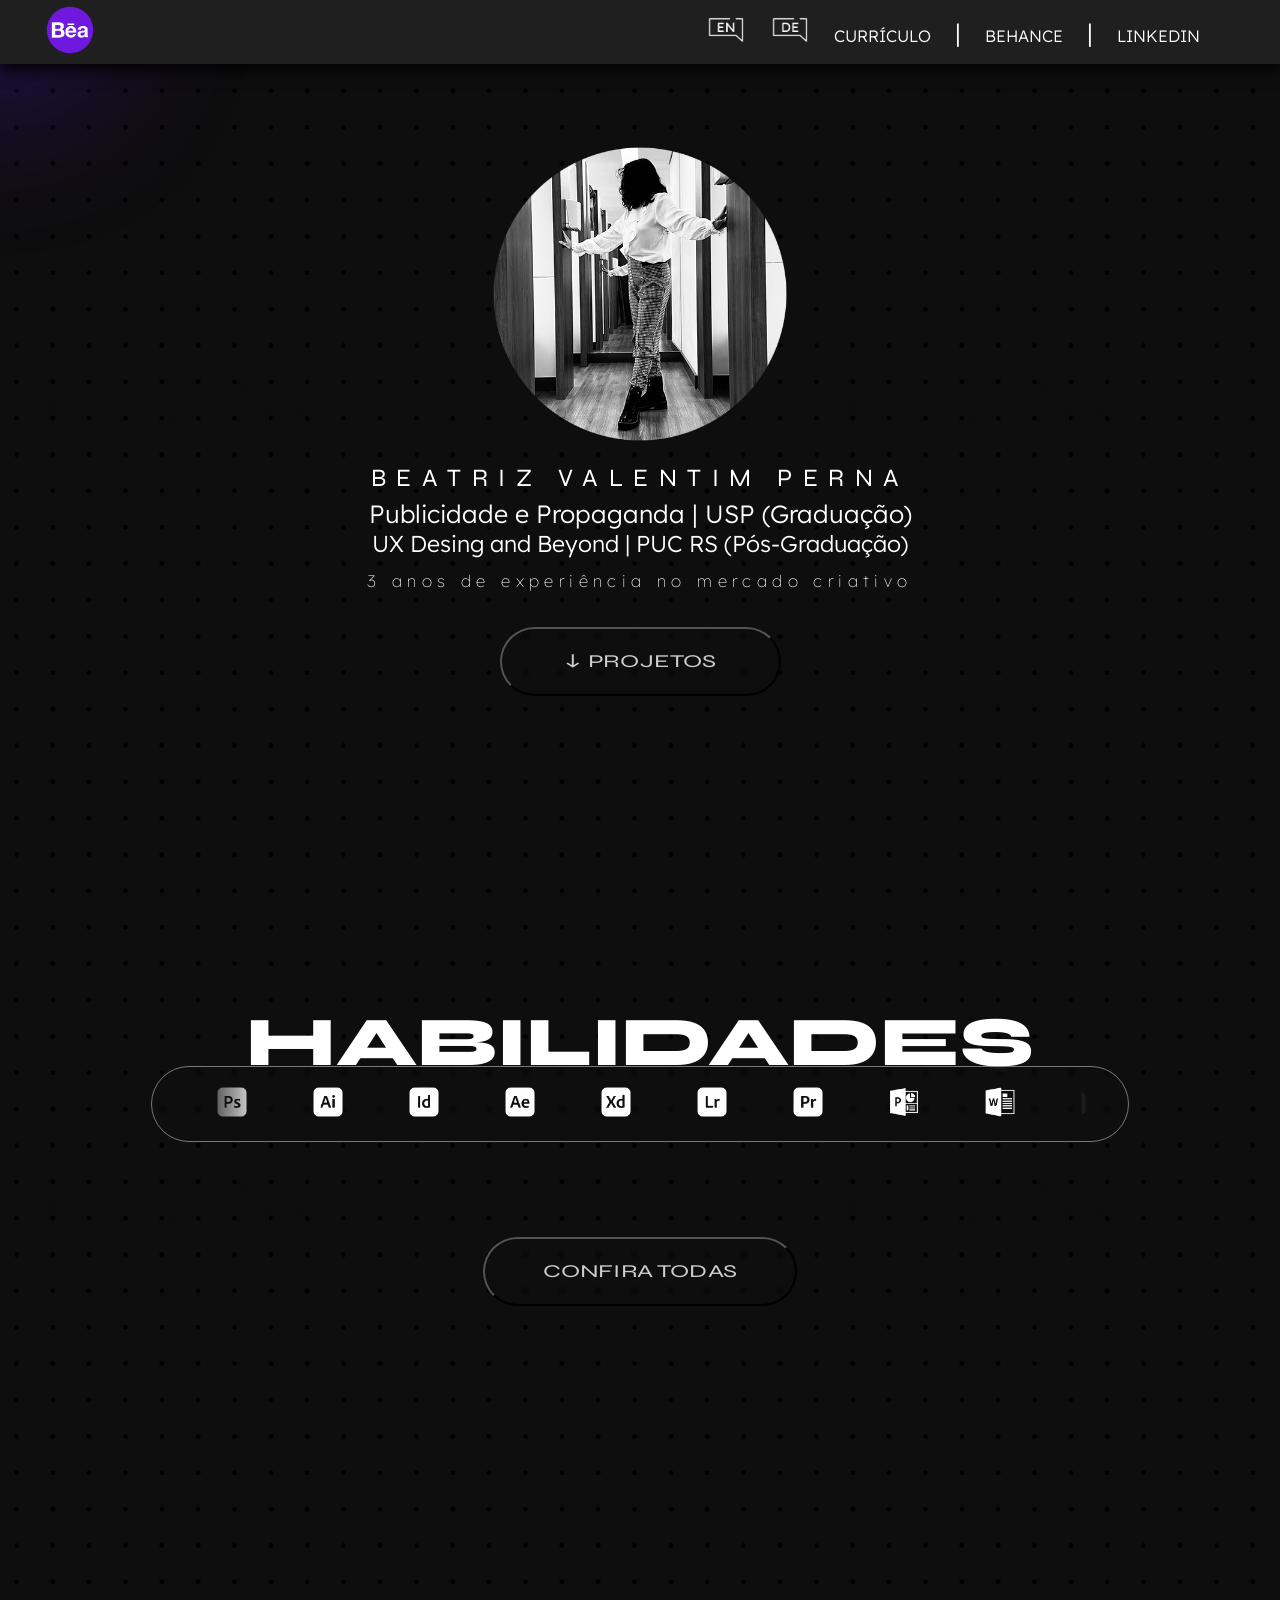
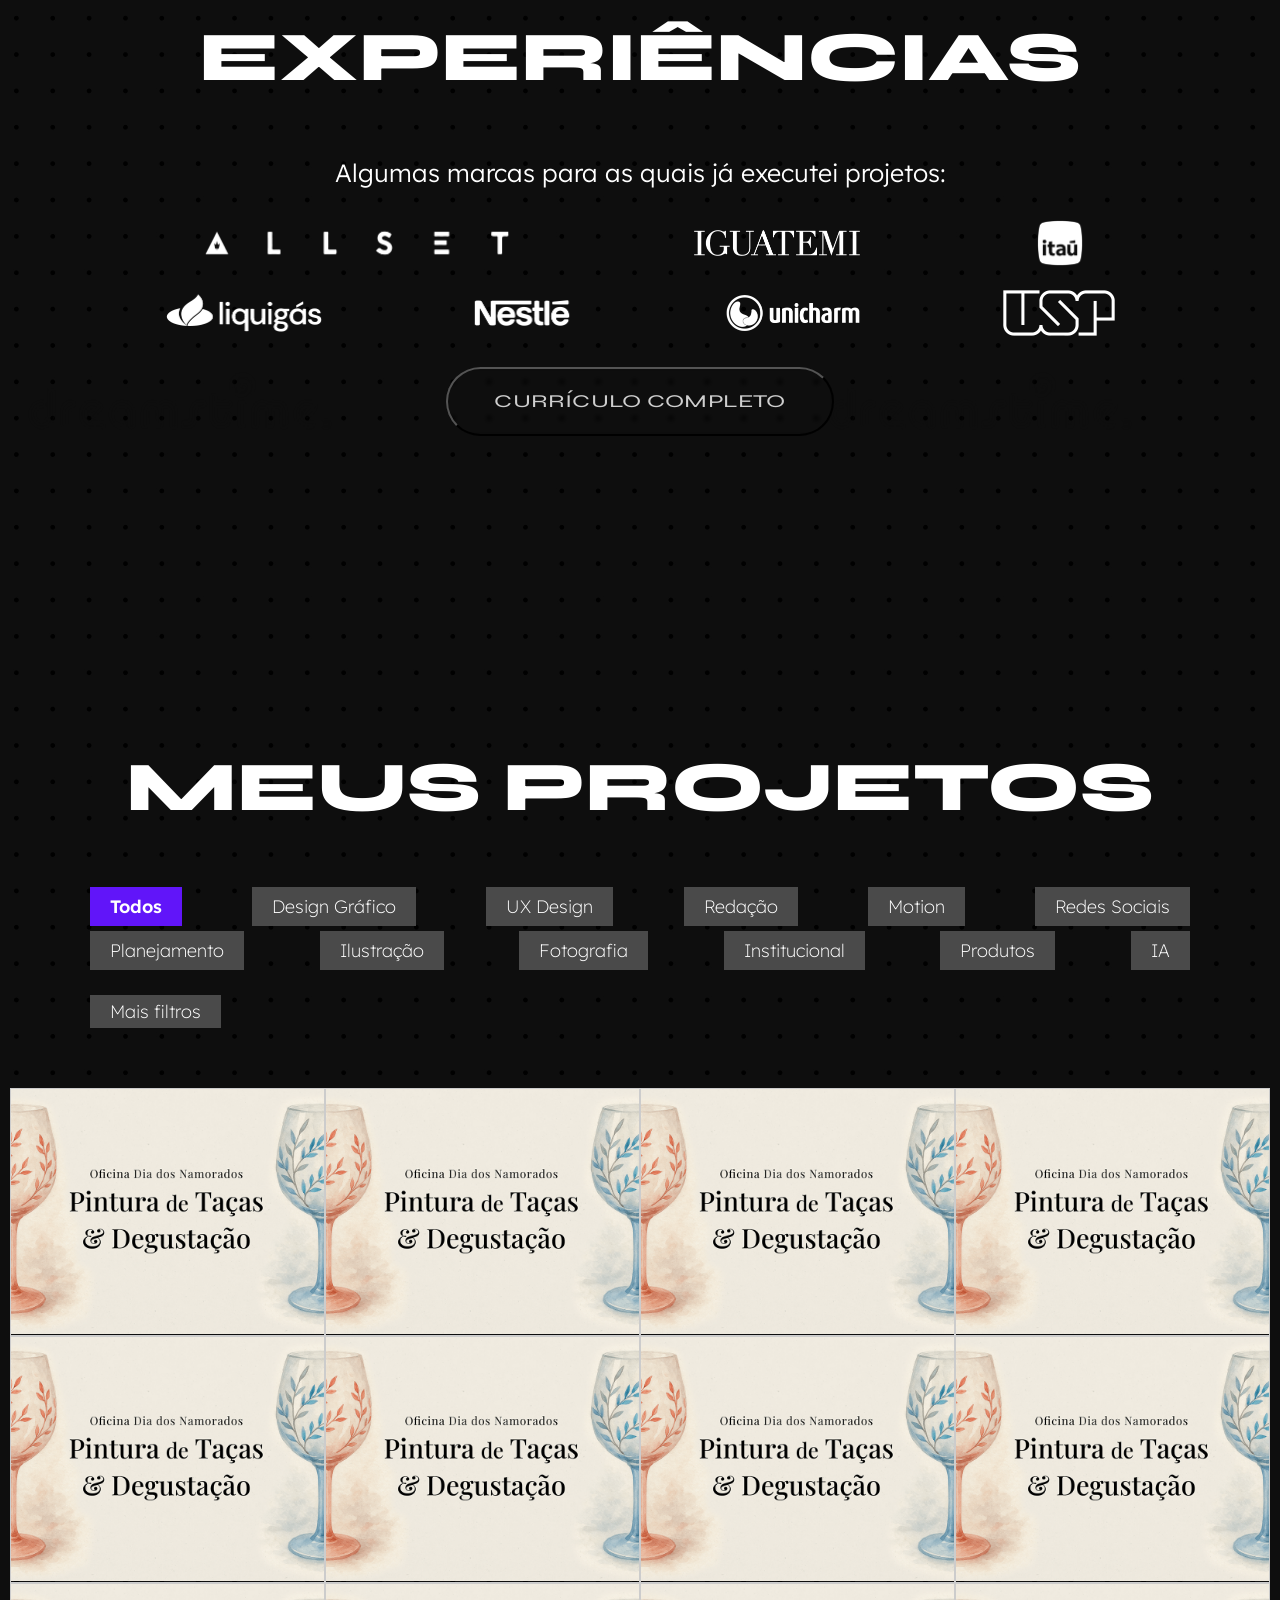
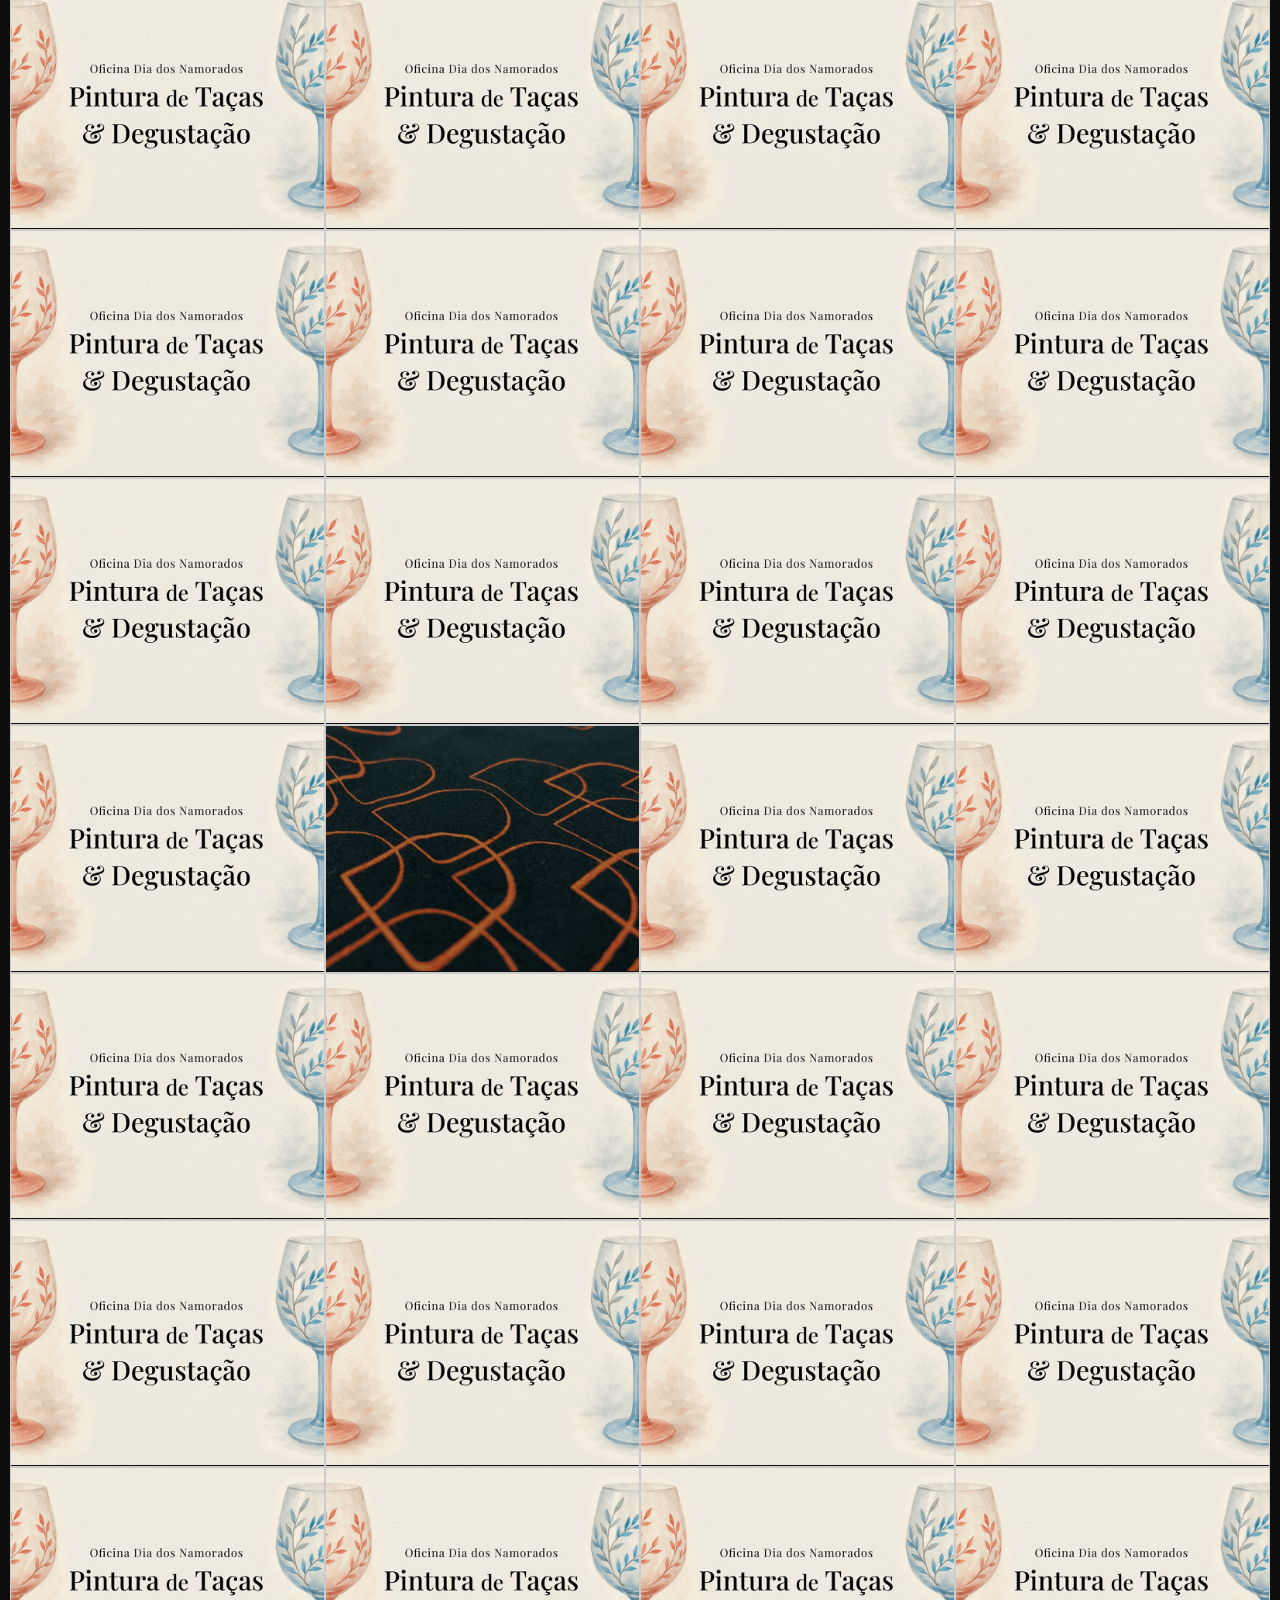
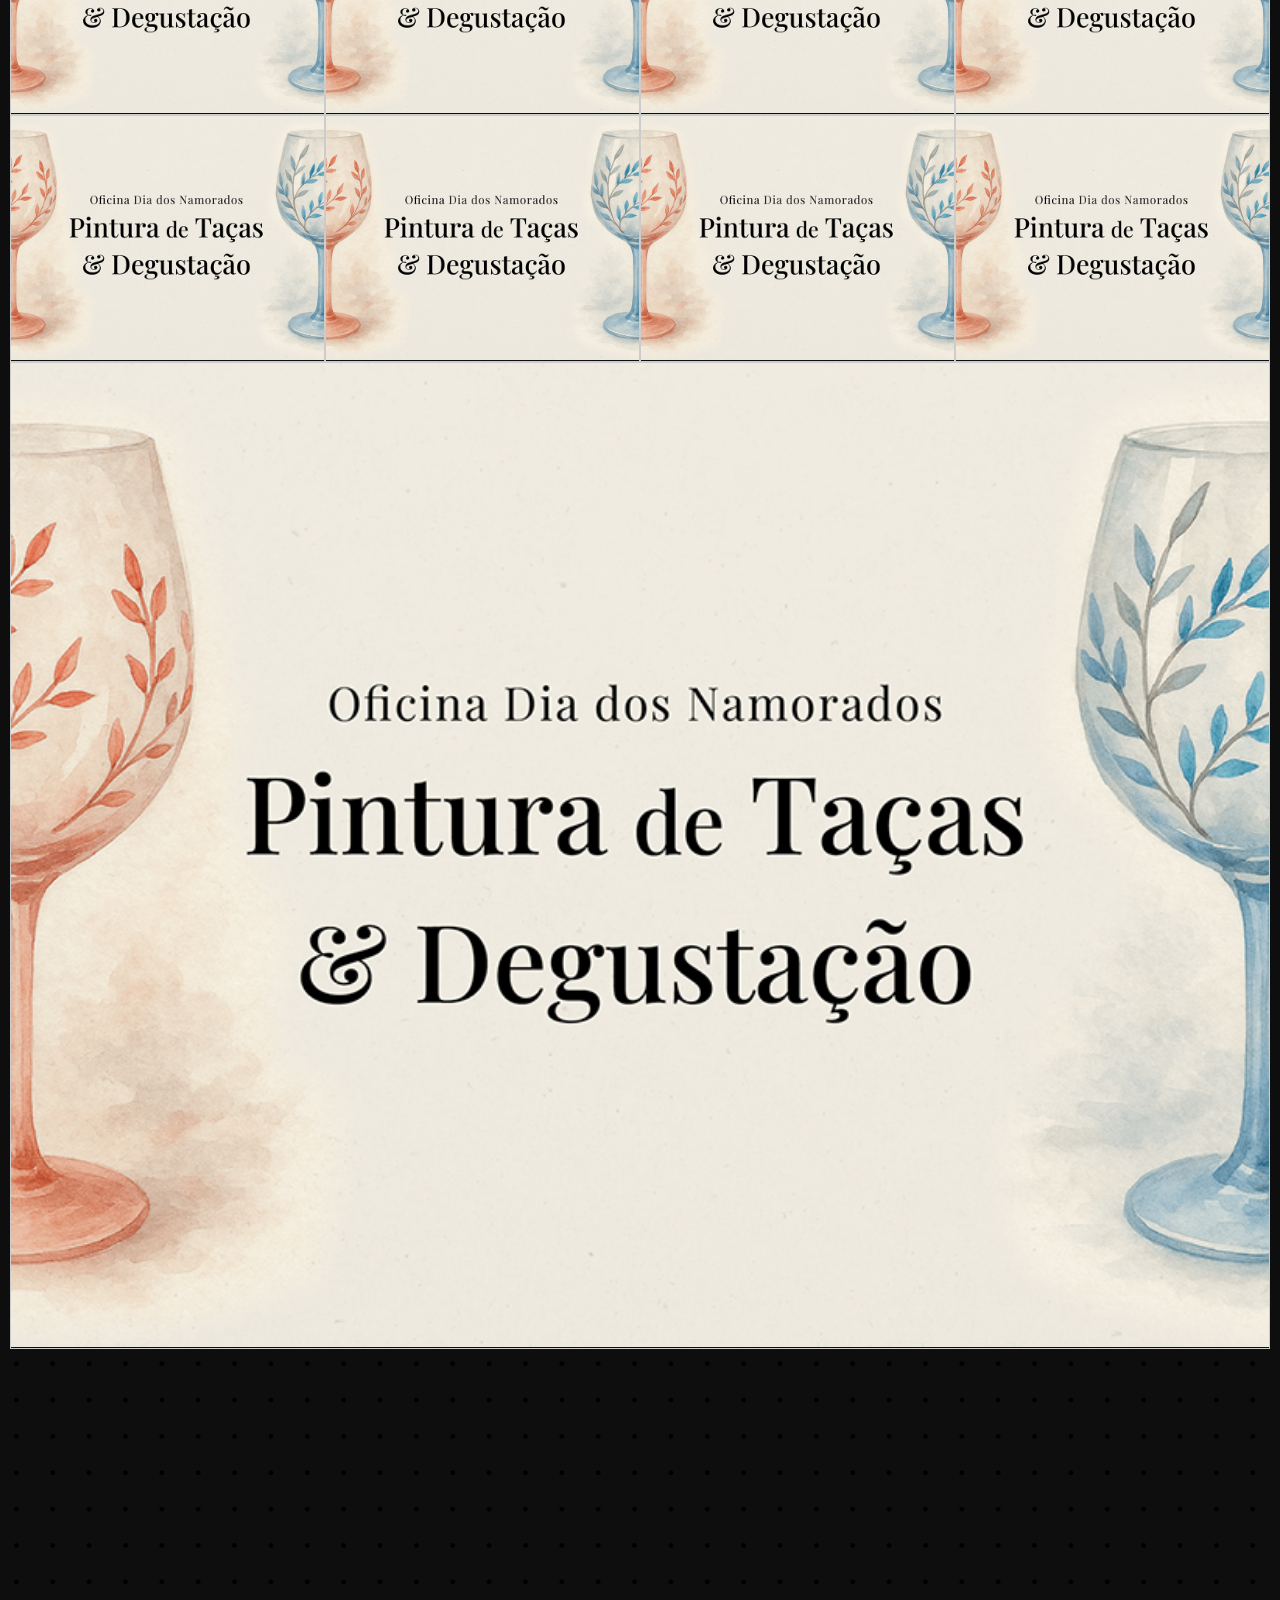
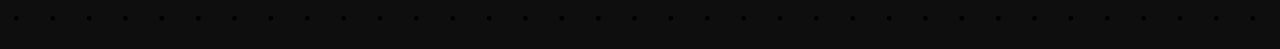
<file: index.html>
<!DOCTYPE html>
<html lang="pt-br">
<head>
    <meta charset="UTF-8">
    <meta name="viewport" content="width=device-width, initial-scale=1.0">
    <title>Portfolio BVP</title>
    <link rel="stylesheet" href="siteportfoliobvp.css">
    <link rel="preconnect" href="https://fonts.googleapis.com">
    <link rel="preconnect" href="https://fonts.gstatic.com" crossorigin>
    <link href="https://fonts.googleapis.com/css2?family=Lexend:wght@100..900&display=swap" rel="stylesheet">
    <style>
@import url('https://fonts.googleapis.com/css2?family=Syne:wght@400..800&display=swap');
</style>
</head>
<body>
    <div class="cursor-glow"></div>
    <nav>
        <ul>
            <li>
                <a href="index.html" rel="next" target="_self"> <img src="assets/behance logo bea.png"> </a>
            </li>
            <li>
                <img src="assets/EN.png">
            </li>
            <li>
                <img src="assets/DE.png">
            </li>
            <li>
                <p><a href="curriculo.html" rel="next" target="_self">CURRÍCULO</a></p>
            </li>
            <li>
                <p>|</p>
            </li>
            <li>
                <p><a href="https://www.behance.net/beatrizperna" target="_blank" rel="external">BEHANCE</a></p>
            </li>
            <li>
                <p>|</p>
            </li>
            <li>
                <p><a href="http://linkedin.com/in/beatriz-valentim-perna-8a9b04205/" target="_blank" rel="external">LINKEDIN</a></p>
            </li>
        </ul>
    </nav>
    <main>
        <section>
            <img src="assets/fotobea.png" id="fotobea">
            <!--<a href="botao.html"><p>Botão</p></a>--> 
            <p id="nome">BEATRIZ VALENTIM PERNA</p>
            <p>Publicidade e Propaganda | USP (Graduação)</p>
            <p id="posgrad">UX Desing and Beyond | PUC RS (Pós-Graduação)</p>
            <p class="textopequeno">3 anos de experiência no mercado criativo</p>
            <div class="buttoncontainer">
        <button class="thebutton">
            <div class="button_content">
                <p class="button_text">↓ PROJETOS</p>
                <div class="button_shape1"></div>
                <div class="button_shape2"></div>
                <div class="button_shape3"></div>
                <div class="button_shape4"></div>
            </div>
        </button>
        <div class="button_shadow"></div>
    </div>
        </section>
        <section>
            <H1>HABILIDADES</H1>
            <div class="carrosselcontorno">
                <div class="carrossel">
                <div class="group">
                    <div class="cards"><img src="assets/logos habilidades/habilidades_01photo.png" class="habcards"></div>
                    <div class="cards"><img src="assets/logos habilidades/habilidades_02ai.png" class="habcards"></div>
                    <div class="cards"><img src="assets/logos habilidades/habilidades_03id.png" class="habcards"></div>
                    <div class="cards"><img src="assets/logos habilidades/habilidades_04ae.png" class="habcards"></div>
                    <div class="cards"><img src="assets/logos habilidades/habilidades_05xd.png" class="habcards"></div>
                    <div class="cards"><img src="assets/logos habilidades/habilidades_06lr.png" class="habcards"></div>
                    <div class="cards"><img src="assets/logos habilidades/habilidades_07pr.png" class="habcards"></div>
                    <div class="cards"><img src="assets/logos habilidades/habilidades_08ppt.png" class="habcards"></div>
                    <div class="cards"><img src="assets/logos habilidades/habilidades_09word.png" class="habcards"></div>
                    <div class="cards"><img src="assets/logos habilidades/habilidades_10excel.png" class="habcards"></div>
                    <div class="cards"><img src="assets/logos habilidades/habilidades_11capcut.png" class="habcards"></div>
                    <div class="cards"><img src="assets/logos habilidades/habilidades_12figma.png" class="habcards"></div>
                    <div class="cards"><img src="assets/logos habilidades/habilidades_13wordpress.png" class="habcards"></div>
                    <div class="cards"><img src="assets/logos habilidades/habilidades_14ux.png" class="habcards"></div>
                    <div class="cards"><img src="assets/logos habilidades/habilidades_15visualstudio.png" class="habcards"></div>
                    <div class="cards"><img src="assets/logos habilidades/habilidades_16seo.png" class="habcards"></div>
                    <div class="cards"><img src="assets/logos habilidades/habilidades_18html.png" class="habcards"></div>
                    <div class="cards"><img src="assets/logos habilidades/habilidades_19css.png" class="habcards"></div>
                    <div class="cards"><img src="assets/logos habilidades/habilidades_20gemini.png" class="habcards"></div>
                    <div class="cards"><img src="assets/logos habilidades/habilidades_21chatgpt.png" class="habcards"></div>
                    <div class="cards"><img src="assets/logos habilidades/habilidades_22elevenlabs.png" class="habcards"></div>
                    <div class="cards"><img src="assets/logos habilidades/habilidades_23runway.png" class="habcards"></div>
                    <div class="cards"><img src="assets/logos habilidades/habilidades_24trello.png" class="habcards"></div>
                    <div class="cards"><img src="assets/logos habilidades/habilidades_25clickup.png" class="habcards"></div>
                    <div class="cards"><img src="assets/logos habilidades/habilidades_26slack.png" class="habcards"></div>
                    <div class="cards"><img src="assets/logos habilidades/habilidades_27basecamp.png" class="habcards"></div>
                    <div class="cards"><img src="assets/logos habilidades/habilidades_28rdstation.png" class="habcards"></div>
                    <div class="cards"><img src="assets/logos habilidades/habilidades_29googleads.png" class="habcards"></div>
                    <div class="cards"><img src="assets/logos habilidades/habilidades_30datastudio.png" class="habcards"></div>
                </div>
                <div aria-hidden class="group">
                    <div class="cards"><img src="assets/logos habilidades/habilidades_01photo.png" class="habcards"></div>
                    <div class="cards"><img src="assets/logos habilidades/habilidades_02ai.png" class="habcards"></div>
                    <div class="cards"><img src="assets/logos habilidades/habilidades_03id.png" class="habcards"></div>
                    <div class="cards"><img src="assets/logos habilidades/habilidades_04ae.png" class="habcards"></div>
                    <div class="cards"><img src="assets/logos habilidades/habilidades_05xd.png" class="habcards"></div>
                    <div class="cards"><img src="assets/logos habilidades/habilidades_06lr.png" class="habcards"></div>
                    <div class="cards"><img src="assets/logos habilidades/habilidades_07pr.png" class="habcards"></div>
                    <div class="cards"><img src="assets/logos habilidades/habilidades_08ppt.png" class="habcards"></div>
                    <div class="cards"><img src="assets/logos habilidades/habilidades_09word.png" class="habcards"></div>
                    <div class="cards"><img src="assets/logos habilidades/habilidades_10excel.png" class="habcards"></div>
                    <div class="cards"><img src="assets/logos habilidades/habilidades_11capcut.png" class="habcards"></div>
                    <div class="cards"><img src="assets/logos habilidades/habilidades_12figma.png" class="habcards"></div>
                    <div class="cards"><img src="assets/logos habilidades/habilidades_13wordpress.png" class="habcards"></div>
                    <div class="cards"><img src="assets/logos habilidades/habilidades_14ux.png" class="habcards"></div>
                    <div class="cards"><img src="assets/logos habilidades/habilidades_15visualstudio.png" class="habcards"></div>
                    <div class="cards"><img src="assets/logos habilidades/habilidades_16seo.png" class="habcards"></div>
                    <div class="cards"><img src="assets/logos habilidades/habilidades_18html.png" class="habcards"></div>
                    <div class="cards"><img src="assets/logos habilidades/habilidades_19css.png" class="habcards"></div>
                    <div class="cards"><img src="assets/logos habilidades/habilidades_20gemini.png" class="habcards"></div>
                    <div class="cards"><img src="assets/logos habilidades/habilidades_21chatgpt.png" class="habcards"></div>
                    <div class="cards"><img src="assets/logos habilidades/habilidades_22elevenlabs.png" class="habcards"></div>
                    <div class="cards"><img src="assets/logos habilidades/habilidades_23runway.png" class="habcards"></div>
                    <div class="cards"><img src="assets/logos habilidades/habilidades_24trello.png" class="habcards"></div>
                    <div class="cards"><img src="assets/logos habilidades/habilidades_25clickup.png" class="habcards"></div>
                    <div class="cards"><img src="assets/logos habilidades/habilidades_26slack.png" class="habcards"></div>
                    <div class="cards"><img src="assets/logos habilidades/habilidades_27basecamp.png" class="habcards"></div>
                    <div class="cards"><img src="assets/logos habilidades/habilidades_28rdstation.png" class="habcards"></div>
                    <div class="cards"><img src="assets/logos habilidades/habilidades_29googleads.png" class="habcards"></div>
                    <div class="cards"><img src="assets/logos habilidades/habilidades_30datastudio.png" class="habcards"></div>
                </div>
            </div>
            </div>
            
            <div class="buttoncontainer">
        <button class="thebutton">
            <div class="button_content">
                <p class="button_text">confira todas</p>
                <div class="button_shape1"></div>
                <div class="button_shape2"></div>
                <div class="button_shape3"></div>
                <div class="button_shape4"></div>
            </div>
        </button>
        <div class="button_shadow"></div>
    </div>
        </section>
        <section>
            <H1>EXPERIÊNCIAS</H1>
            <p>Algumas marcas para as quais já executei projetos:</p>
            <div class="experiencias-div">
                <img class= "experiencias-logos-horiz" src="assets/logos marcas/logos_allset.png">
                <img class= "experiencias-logos-horiz" src="assets/logos marcas/logos_iguatemi.png">
                <img class= "experiencias-logos-vert" src="assets/logos marcas/logos_itau.png">
                <img class= "experiencias-logos-horiz" src="assets/logos marcas/logos_liquigas.png">
                <img class= "experiencias-logos-horiz" src="assets/logos marcas/logos_nestle.png">
                <img class= "experiencias-logos-horiz" src="assets/logos marcas/logos_unicharm.png">
                <img class= "experiencias-logos-vert" src="assets/logos marcas/logos_USP.png">
            </div>
            <div class="buttoncontainer">
        <button class="thebutton">
            <div class="button_content">
                <p class="button_text">currículo completo</p>
                <div class="button_shape1"></div>
                <div class="button_shape2"></div>
                <div class="button_shape3"></div>
                <div class="button_shape4"></div>
            </div>
        </button>
        <div class="button_shadow"></div>
    </div>
        </section>
        <section>
            <h1>MEUS PROJETOS</h1>
            <div class="container-filtros">
           <div class="filtros-principais">
    <button class="filtro-principal ativo normalbutton" data-categoria="todos">Todos</button>
    <button class="filtro-principal normalbutton" data-categoria="design-grafico">Design Gráfico</button>
    <button class="filtro-principal normalbutton" data-categoria="ux-design">UX Design</button>
    <button class="filtro-principal normalbutton" data-categoria="redacao">Redação</button>
    <button class="filtro-principal normalbutton" data-categoria="motion">Motion</button>
    <button class="filtro-principal normalbutton" data-categoria="redes-sociais">Redes Sociais</button>
    <button class="filtro-principal normalbutton" data-categoria="planejamento">Planejamento</button>
    <button class="filtro-principal normalbutton" data-categoria="ilustracao">Ilustração</button>
    <button class="filtro-principal normalbutton" data-categoria="fotografia">Fotografia</button>
    <button class="filtro-principal normalbutton" data-categoria="institucional">Institucional</button>
    <button class="filtro-principal normalbutton" data-categoria="produtos">Produtos</button>
    <button class="filtro-principal normalbutton" data-categoria="ia">IA</button>
            </div>
<div class="abrir-filtros-div">
    <button id="abrir-filtros">Mais filtros</button>
</div>     
            </div>
            


<div id="filtros-extras" class="oculto">
    
    <div class="filtro-extra-div">
    <h4>Área</h4>
    <button class="filtro-extra" data-grupo="area" data-valor="academica">Acadêmica</button>
    <p class="filtro-extra">|</p>
    <button class="filtro-extra" data-grupo="area" data-valor="financeira">Financeira</button>
    <p class="filtro-extra">|</p>
    <button class="filtro-extra" data-grupo="area" data-valor="institucional">Institucional</button>
    <p class="filtro-extra">|</p>
    <button class="filtro-extra" data-grupo="area" data-valor="luxo">Luxo</button>
    <p class="filtro-extra">|</p>
    <button class="filtro-extra" data-grupo="area" data-valor="saude">Saúde</button>
    <p class="filtro-extra">|</p>
    <button class="filtro-extra" data-grupo="area" data-valor="varejo">Varejo</button>
    <p class="filtro-extra">|</p>
    <button class="filtro-extra" data-grupo="area" data-valor="outrasareas">Outras</button>
    </div>


    
    <div class="filtro-extra-div">
        <h4>Marca</h4>
      <button class="filtro-extra" data-grupo="marca" data-valor="all-set">All Set</button>
      <p class="filtro-extra">|</p>
    <button class="filtro-extra" data-grupo="marca" data-valor="iguatemi">Iguatemi</button>
    <p class="filtro-extra">|</p>
    <button class="filtro-extra" data-grupo="marca" data-valor="itau">Itaú</button>
    <p class="filtro-extra">|</p>
    <button class="filtro-extra" data-grupo="marca" data-valor="shopping-d">Shopping D</button>
    <p class="filtro-extra">|</p>
    <button class="filtro-extra" data-grupo="marca" data-valor="masp">MASP</button>
    <p class="filtro-extra">|</p>
    <button class="filtro-extra" data-grupo="marca" data-valor="unicharm">Unicharm</button>
    <p class="filtro-extra">|</p>
    <button class="filtro-extra" data-grupo="marca" data-valor="usp">USP</button>
    <p class="filtro-extra">|</p>
    <button class="filtro-extra" data-grupo="marca" data-valor="outrasmarcas">Outras</button>   
    </div>
   
    
    <div class="ano-trabalho-div">
    <div class="filtro-extra-div" id="ano-div">
    <h4>Ano</h4>    
    <button class="filtro-extra" data-grupo="ano" data-valor="2026">2026</button>
    <p class="filtro-extra">|</p>
    <button class="filtro-extra" data-grupo="ano" data-valor="2025">2025</button>
    <p class="filtro-extra">|</p>
    <button class="filtro-extra" data-grupo="ano" data-valor="2024">2024</button>
    <p class="filtro-extra">|</p>
    <button class="filtro-extra" data-grupo="ano" data-valor="2023">2023</button>
    <p class="filtro-extra">|</p>
    <button class="filtro-extra" data-grupo="ano" data-valor="2022">2022</button>
    <p class="filtro-extra">|</p>
    <button class="filtro-extra" data-grupo="ano" data-valor="2021">2021</button>
    </div>
    

    
    <div class="filtro-extra-div">
    <h4>Trabalho</h4>
    <button class="filtro-extra" data-grupo="trabalho" data-valor="efetivo">Efetivo</button>
    <p class="filtro-extra">|</p>
    <button class="filtro-extra" data-grupo="trabalho" data-valor="freelancer">Freelancer</button>
    <p class="filtro-extra">|</p>
    <button class="filtro-extra" data-grupo="trabalho" data-valor="nao-remunerado">Não Remunerado</button>
    </div>
    </div>
    
    

    
    <div class="filtro-extra-div">
    <h4>Evento</h4>
    <button class="filtro-extra" data-grupo="evento" data-valor="dia-das-maes">Dia das Mães</button>
    <p class="filtro-extra">|</p>
    <button class="filtro-extra" data-grupo="evento" data-valor="dia-dos-pais">Dia dos Pais</button>
    <p class="filtro-extra">|</p>
    <button class="filtro-extra" data-grupo="evento" data-valor="dia-das-criancas">Dia das Crianças</button>
    <p class="filtro-extra">|</p>
    <button class="filtro-extra" data-grupo="evento" data-valor="jogos-universitarios">Jogos Universitários</button>
    <p class="filtro-extra">|</p>
    <button class="filtro-extra" data-grupo="evento" data-valor="natal">Natal</button>
    <p class="filtro-extra">|</p>
    <button class="filtro-extra" data-grupo="evento" data-valor="promocao">Promoção</button>
    <p class="filtro-extra">|</p>
    <button class="filtro-extra" data-grupo="evento" data-valor="outrostrabalhos">Outros</button>
    </div>
    

</div>

<div class="grade-projetos">

    <div class="projeto"
         data-categoria="motion redes-sociais design-grafico"
         data-area="luxo"
         data-marca="iguatemi"
         data-ano="2025"
         data-trabalho="freelancer"
         data-evento="dia-das-maes">
         <a href="projeto01.html">
            <img src="assets/apresentacoes/Pintura de Tacas capa.png">
        <p>AI Chatbot</p>
         </a>
    </div>
    <div class="projeto"
         data-categoria="motion redes-sociais design-grafico"
         data-area="luxo"
         data-marca="iguatemi"
         data-ano="2025"
         data-trabalho="freelancer"
         data-evento="dia-das-maes">
         <a href="projeto01.html">
            <img src="assets/apresentacoes/Pintura de Tacas capa.png">
        <p>Pintura de Taças</p>
         </a>
    </div>
    <div class="projeto"
         data-categoria="motion redes-sociais design-grafico"
         data-area="luxo"
         data-marca="iguatemi"
         data-ano="2025"
         data-trabalho="freelancer"
         data-evento="dia-das-maes">
         <a href="projeto01.html">
            <img src="assets/apresentacoes/Pintura de Tacas capa.png">
        <p>Motion Graphics (2024-2025)</p>
         </a>
    </div>
    <div class="projeto"
         data-categoria="motion redes-sociais design-grafico"
         data-area="luxo"
         data-marca="iguatemi"
         data-ano="2025"
         data-trabalho="freelancer"
         data-evento="dia-das-maes">
         <a href="projeto01.html">
            <img src="assets/apresentacoes/Pintura de Tacas capa.png">
        <p>Urban meets organic</p>
         </a>
    </div>
    <div class="projeto"
         data-categoria="motion redes-sociais design-grafico"
         data-area="luxo"
         data-marca="iguatemi"
         data-ano="2025"
         data-trabalho="freelancer"
         data-evento="dia-das-maes">
         <a href="projeto01.html">
            <img src="assets/apresentacoes/Pintura de Tacas capa.png">
        <p>Parallels</p>
         </a>
    </div>
    <div class="projeto"
         data-categoria="motion redes-sociais design-grafico"
         data-area="luxo"
         data-marca="iguatemi"
         data-ano="2025"
         data-trabalho="freelancer"
         data-evento="dia-das-maes">
         <a href="projeto01.html">
            <img src="assets/apresentacoes/Pintura de Tacas capa.png">
        <p>2024 Wrapped</p>
         </a>
    </div>
    <div class="projeto"
         data-categoria="motion redes-sociais design-grafico"
         data-area="luxo"
         data-marca="iguatemi"
         data-ano="2025"
         data-trabalho="freelancer"
         data-evento="dia-das-maes">
         <a href="projeto01.html">
            <img src="assets/apresentacoes/Pintura de Tacas capa.png">
        <p>Wine Series</p>
         </a>
    </div>
    <div class="projeto"
         data-categoria="motion redes-sociais design-grafico"
         data-area="luxo"
         data-marca="iguatemi"
         data-ano="2025"
         data-trabalho="freelancer"
         data-evento="dia-das-maes">
         <a href="projeto01.html">
            <img src="assets/apresentacoes/Pintura de Tacas capa.png">
        <p>Photography + Coolors</p>
         </a>
    </div>
    <div class="projeto"
         data-categoria="motion redes-sociais design-grafico"
         data-area="luxo"
         data-marca="iguatemi"
         data-ano="2025"
         data-trabalho="freelancer"
         data-evento="dia-das-maes">
         <a href="projeto01.html">
            <img src="assets/apresentacoes/Pintura de Tacas capa.png">
        <p>Reino Bifeca</p>
         </a>
    </div>
    <div class="projeto"
         data-categoria="motion redes-sociais design-grafico"
         data-area="luxo"
         data-marca="iguatemi"
         data-ano="2025"
         data-trabalho="freelancer"
         data-evento="dia-das-maes">
         <a href="projeto01.html">
            <img src="assets/apresentacoes/Pintura de Tacas capa.png">
        <p>Motion Graphics (2024)</p>
         </a>
    </div>
    <div class="projeto"
         data-categoria="motion redes-sociais design-grafico"
         data-area="luxo"
         data-marca="iguatemi"
         data-ano="2025"
         data-trabalho="freelancer"
         data-evento="dia-das-maes">
         <a href="projeto01.html">
            <img src="assets/apresentacoes/Pintura de Tacas capa.png">
        <p>Presença é o Melhor Presente</p>
         </a>
    </div>
    <div class="projeto"
         data-categoria="motion redes-sociais design-grafico"
         data-area="luxo"
         data-marca="iguatemi"
         data-ano="2025"
         data-trabalho="freelancer"
         data-evento="dia-das-maes">
         <a href="projeto01.html">
            <img src="assets/apresentacoes/Pintura de Tacas capa.png">
        <p>Caçadores de Bolinhas</p>
         </a>
    </div>
    <div class="projeto"
         data-categoria="motion redes-sociais design-grafico"
         data-area="luxo"
         data-marca="iguatemi"
         data-ano="2025"
         data-trabalho="freelancer"
         data-evento="dia-das-maes">
         <a href="projeto01.html">
            <img src="assets/apresentacoes/Pintura de Tacas capa.png">
        <p>Natal | Social Media</p>
         </a>
    </div>
    <div class="projeto"
         data-categoria="motion redes-sociais design-grafico"
         data-area="luxo"
         data-marca="iguatemi"
         data-ano="2025"
         data-trabalho="freelancer"
         data-evento="dia-das-maes">
         <a href="projeto01.html">
            <img src="assets/apresentacoes/Pintura de Tacas capa.png">
        <p>Motion Graphics | Natal</p>
         </a>
    </div>
    <div class="projeto"
         data-categoria="motion redes-sociais design-grafico"
         data-area="luxo"
         data-marca="iguatemi"
         data-ano="2025"
         data-trabalho="freelancer"
         data-evento="dia-das-maes">
         <a href="projeto01.html">
            <img src="assets/apresentacoes/Pintura de Tacas capa.png">
        <p>Comunicação Institucional</p>
         </a>
    </div>
    <div class="projeto"
         data-categoria="motion redes-sociais design-grafico"
         data-area="luxo"
         data-marca="iguatemi"
         data-ano="2025"
         data-trabalho="freelancer"
         data-evento="dia-das-maes">
         <a href="projeto01.html">
            <img src="assets/apresentacoes/Pintura de Tacas capa.png">
        <p>Agarre suas Raízes</p>
         </a>
    </div>
    <div class="projeto"
         data-categoria="motion redes-sociais design-grafico"
         data-area="luxo"
         data-marca="iguatemi"
         data-ano="2025"
         data-trabalho="freelancer"
         data-evento="dia-das-maes">
         <a href="projeto01.html">
            <img src="assets/apresentacoes/Pintura de Tacas capa.png">
        <p>Mãe Fora da Caixa</p>
         </a>
    </div>
    <div class="projeto"
         data-categoria="motion redes-sociais design-grafico"
         data-area="luxo"
         data-marca="iguatemi"
         data-ano="2025"
         data-trabalho="freelancer"
         data-evento="dia-das-maes">
         <a href="projeto01.html">
            <img src="assets/apresentacoes/Pintura de Tacas capa.png">
        <p>Social Media - Shopping D</p>
         </a>
    </div>
    <div class="projeto"
         data-categoria="motion redes-sociais design-grafico"
         data-area="luxo"
         data-marca="iguatemi"
         data-ano="2025"
         data-trabalho="freelancer"
         data-evento="dia-das-maes">
         <a href="projeto01.html">
            <img src="assets/apresentacoes/Pintura de Tacas capa.png">
        <p>Explosão de Prêmios</p>
         </a>
    </div>
    <div class="projeto"
         data-categoria="motion redes-sociais design-grafico"
         data-area="luxo"
         data-marca="iguatemi"
         data-ano="2025"
         data-trabalho="freelancer"
         data-evento="dia-das-maes">
         <a href="projeto01.html">
            <img src="assets/apresentacoes/Pintura de Tacas capa.png">
        <p>Fotografia para Redes Sociais</p>
         </a>
    </div>
    <div class="projeto"
         data-categoria="motion redes-sociais design-grafico"
         data-area="luxo"
         data-marca="iguatemi"
         data-ano="2025"
         data-trabalho="freelancer"
         data-evento="dia-das-maes">
         <a href="projeto01.html">
            <img src="assets/apresentacoes/Pintura de Tacas capa.png">
        <p>Agora, esse é o seu espaço</p>
         </a>
    </div>
    <div class="projeto"
         data-categoria="motion redes-sociais design-grafico"
         data-area="institucional"
         data-marca="shopping-d"
         data-ano="2022"
         data-trabalho="outros"
         data-evento="dia-das-maes">
         <a href="projetocamisetashopd.html">
            <img src="assets/apresentacoes/2023-CamisetaShoppingD/CamisetaDCapa.png">
        <p>Camiseta Shopping D</p>
         </a>
    </div>
    <div class="projeto"
         data-categoria="motion redes-sociais design-grafico"
         data-area="luxo"
         data-marca="iguatemi"
         data-ano="2025"
         data-trabalho="freelancer"
         data-evento="dia-das-maes">
         <a href="projeto01.html">
            <img src="assets/apresentacoes/Pintura de Tacas capa.png">
        <p>Textos e Artes de Campanhas</p>
         </a>
    </div>
    <div class="projeto"
         data-categoria="motion redes-sociais design-grafico"
         data-area="luxo"
         data-marca="iguatemi"
         data-ano="2025"
         data-trabalho="freelancer"
         data-evento="dia-das-maes">
         <a href="projeto01.html">
            <img src="assets/apresentacoes/Pintura de Tacas capa.png">
        <p>Lacis</p>
         </a>
    </div>
    <div class="projeto"
         data-categoria="motion redes-sociais design-grafico"
         data-area="luxo"
         data-marca="iguatemi"
         data-ano="2025"
         data-trabalho="freelancer"
         data-evento="dia-das-maes">
         <a href="projeto01.html">
            <img src="assets/apresentacoes/Pintura de Tacas capa.png">
        <p>Incendiar Aurirroxo</p>
         </a>
    </div>
    <div class="projeto"
         data-categoria="motion redes-sociais design-grafico"
         data-area="luxo"
         data-marca="iguatemi"
         data-ano="2025"
         data-trabalho="freelancer"
         data-evento="dia-das-maes">
         <a href="projeto01.html">
            <img src="assets/apresentacoes/Pintura de Tacas capa.png">
        <p>Calíope</p>
         </a>
    </div>
    <div class="projeto"
         data-categoria="motion redes-sociais design-grafico"
         data-area="luxo"
         data-marca="iguatemi"
         data-ano="2025"
         data-trabalho="freelancer"
         data-evento="dia-das-maes">
         <a href="projeto01.html">
            <img src="assets/apresentacoes/Pintura de Tacas capa.png">
        <p>BIFE - Jogos Universitários</p>
         </a>
    </div>
    <div class="projeto"
         data-categoria="motion redes-sociais design-grafico"
         data-area="luxo"
         data-marca="iguatemi"
         data-ano="2025"
         data-trabalho="freelancer"
         data-evento="dia-das-maes">
         <a href="projeto01.html">
            <img src="assets/apresentacoes/Pintura de Tacas capa.png">
        <p>Papete</p>
         </a>
    </div>
    <div class="projeto"
         data-categoria="motion redes-sociais design-grafico"
         data-area="luxo"
         data-marca="iguatemi"
         data-ano="2025"
         data-trabalho="freelancer"
         data-evento="dia-das-maes">
         <a href="projeto01.html">
            <img src="assets/apresentacoes/Pintura de Tacas capa.png">
        <p>Redação Institucional</p>
         </a>
    </div>
        <div class="projeto"
         data-categoria="motion redes-sociais design-grafico"
         data-area="luxo"
         data-marca="iguatemi"
         data-ano="2025"
         data-trabalho="freelancer"
         data-evento="dia-das-maes">
         <a href="projeto01.html">
            <img src="assets/apresentacoes/Pintura de Tacas capa.png">
        <p>Rolêta</p>
         </a>
    </div>
        <div class="projeto"
         data-categoria="motion redes-sociais design-grafico"
         data-area="luxo"
         data-marca="iguatemi"
         data-ano="2025"
         data-trabalho="freelancer"
         data-evento="dia-das-maes">
         <a href="projeto01.html">
            <img src="assets/apresentacoes/Pintura de Tacas capa.png">
        <p>Slogan VONO</p>
         </a>
    </div>
        <div class="projeto"
         data-categoria="motion redes-sociais design-grafico"
         data-area="luxo"
         data-marca="iguatemi"
         data-ano="2025"
         data-trabalho="freelancer"
         data-evento="dia-das-maes">
         <a href="projeto01.html">
            <img src="assets/apresentacoes/Pintura de Tacas capa.png">
        <p>Matraca</p>
         </a>
    </div>
        <div class="projeto"
         data-categoria="motion redes-sociais design-grafico"
         data-area="luxo"
         data-marca="iguatemi"
         data-ano="2025"
         data-trabalho="freelancer"
         data-evento="dia-das-maes">
         <a href="projeto01.html">
            <img src="assets/apresentacoes/Pintura de Tacas capa.png">
        <p>Warmth</p>
         </a>
    </div>
        <div class="projeto"
         data-categoria="motion redes-sociais design-grafico"
         data-area="luxo"
         data-marca="iguatemi"
         data-ano="2025"
         data-trabalho="freelancer"
         data-evento="dia-das-maes">
         <a href="projeto01.html">
            <img src="assets/apresentacoes/Pintura de Tacas capa.png">
        <p>Organic Geometry</p>
         </a>
    </div>
        <div class="projeto"
         data-categoria="motion redes-sociais design-grafico"
         data-area="luxo"
         data-marca="iguatemi"
         data-ano="2025"
         data-trabalho="freelancer"
         data-evento="dia-das-maes">
         <a href="projeto01.html">
            <img src="assets/apresentacoes/Pintura de Tacas capa.png">
        <p>Stairs</p>
         </a>
    </div>
        <div class="projeto"
         data-categoria="motion redes-sociais design-grafico"
         data-area="luxo"
         data-marca="iguatemi"
         data-ano="2025"
         data-trabalho="freelancer"
         data-evento="dia-das-maes">
         <a href="projeto01.html">
            <img src="assets/apresentacoes/Pintura de Tacas capa.png">
        <p>Trace Sua História</p>
         </a>
    </div>
        <div class="projeto"
         data-categoria="motion redes-sociais design-grafico"
         data-area="luxo"
         data-marca="iguatemi"
         data-ano="2025"
         data-trabalho="freelancer"
         data-evento="dia-das-maes">
         <a href="projeto01.html">
            <img src="assets/apresentacoes/Pintura de Tacas capa.png">
        <p>Kit Caloure</p>
         </a>
    </div>
        <div class="projeto"
         data-categoria="motion redes-sociais design-grafico"
         data-area="luxo"
         data-marca="iguatemi"
         data-ano="2025"
         data-trabalho="freelancer"
         data-evento="dia-das-maes">
         <a href="projeto01.html">
            <img src="assets/apresentacoes/Pintura de Tacas capa.png">
        <p>Semana de Recepção</p>
         </a>
    </div>
        <div class="projeto"
         data-categoria="motion redes-sociais design-grafico"
         data-area="luxo"
         data-marca="iguatemi"
         data-ano="2025"
         data-trabalho="freelancer"
         data-evento="dia-das-maes">
         <a href="projeto01.html">
            <img src="assets/apresentacoes/Pintura de Tacas capa.png">
        <p>Black&White Doodle</p>
         </a>
    </div>
        <div class="projeto"
         data-categoria="motion redes-sociais design-grafico"
         data-area="luxo"
         data-marca="iguatemi"
         data-ano="2025"
         data-trabalho="freelancer"
         data-evento="dia-das-maes">
         <a href="projeto01.html">
            <img src="assets/apresentacoes/Pintura de Tacas capa.png">
        <p>Teaser Semana de Recepção USP</p>
         </a>
    </div>
        <div class="projeto"
         data-categoria="motion redes-sociais design-grafico"
         data-area="luxo"
         data-marca="iguatemi"
         data-ano="2025"
         data-trabalho="freelancer"
         data-evento="dia-das-maes">
         <a href="projeto01.html">
            <img src="assets/apresentacoes/Pintura de Tacas capa.png">
        <p>Coral</p>
         </a>
    </div>

</div>

<p id="mensagem-vazia" class="oculto">
    Nenhum projeto encontrado. Selecione outras categorias.
</p>
        </section>
    </main>
    <script>
const botoesPrincipais = document.querySelectorAll('.filtro-principal');
const botoesExtras = document.querySelectorAll('.filtro-extra');
const projetos = document.querySelectorAll('.projeto');
const botaoAbrir = document.getElementById('abrir-filtros');
const areaExtras = document.getElementById('filtros-extras');
const mensagemVazia = document.getElementById('mensagem-vazia');

botaoAbrir.addEventListener('click', () => {
    areaExtras.classList.toggle('oculto');
});

botoesPrincipais.forEach(botao => {
    botao.addEventListener('click', () => {

        if (botao.dataset.categoria === 'todos') {
            botoesPrincipais.forEach(b => b.classList.remove('ativo'));
            botao.classList.add('ativo');
        } else {
            document.querySelector('[data-categoria="todos"]').classList.remove('ativo');

            if (botao.classList.contains('ativo')) {
                const ativos = document.querySelectorAll('.filtro-principal.ativo');

                if (ativos.length > 1) {
                    botao.classList.remove('ativo');
                }
            } else {
                botao.classList.add('ativo');
            }
        }

        atualizarProjetos();
    });
});

botoesExtras.forEach(botao => {
    botao.addEventListener('click', () => {
        botao.classList.toggle('ativo');
        atualizarProjetos();
    });
});

function pegarValores(grupo) {
    return Array.from(
        document.querySelectorAll(`.filtro-extra.ativo[data-grupo="${grupo}"]`)
    ).map(botao => botao.dataset.valor);
}

function atualizarProjetos() {

    const categoriasAtivas = Array.from(
        document.querySelectorAll('.filtro-principal.ativo')
    ).map(botao => botao.dataset.categoria);

    const areasAtivas = pegarValores('area');
    const marcasAtivas = pegarValores('marca');
    const anosAtivos = pegarValores('ano');
    const trabalhosAtivos = pegarValores('trabalho');
    const eventosAtivos = pegarValores('evento');

    let projetosVisiveis = 0;

    projetos.forEach(projeto => {

        const passouCategoria =
            categoriasAtivas.includes('todos') ||
            categoriasAtivas.some(cat => projeto.dataset.categoria.includes(cat));

        const passouArea =
            areasAtivas.length === 0 || areasAtivas.includes(projeto.dataset.area);

        const passouMarca =
            marcasAtivas.length === 0 || marcasAtivas.includes(projeto.dataset.marca);

        const passouAno =
            anosAtivos.length === 0 || anosAtivos.includes(projeto.dataset.ano);

        const passouTrabalho =
            trabalhosAtivos.length === 0 || trabalhosAtivos.includes(projeto.dataset.trabalho);

        const passouEvento =
            eventosAtivos.length === 0 || eventosAtivos.includes(projeto.dataset.evento);

        if (
            passouCategoria &&
            passouArea &&
            passouMarca &&
            passouAno &&
            passouTrabalho &&
            passouEvento
        ) {
            projeto.style.display = 'block';
            projetosVisiveis++;
        } else {
            projeto.style.display = 'none';
        }
    });

    if (projetosVisiveis === 0) {
        mensagemVazia.classList.remove('oculto');
    } else {
        mensagemVazia.classList.add('oculto');
    }
}
</script>
<script>
const glow = document.querySelector('.cursor-glow');

document.addEventListener('mousemove', (e) => {
    glow.style.left = e.clientX + 'px';
    glow.style.top = e.clientY + 'px';
});
</script>
</body>
</html>
</file>
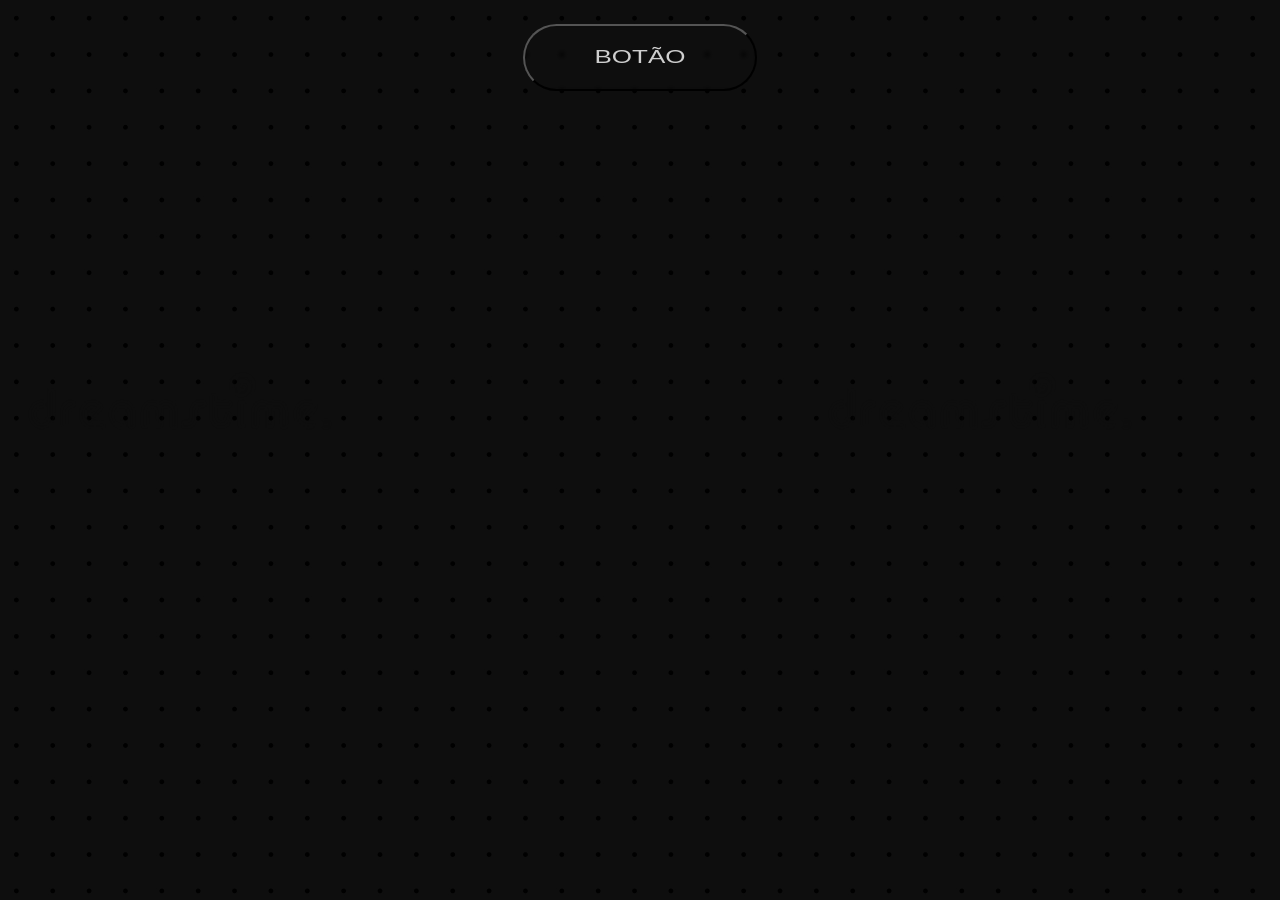
<file: botao.html>
<!DOCTYPE html>
<html lang="pt-br">
<head>
    <meta charset="UTF-8">
    <meta name="viewport" content="width=device-width, initial-scale=1.0">
    <title>botao</title>
    <link rel="stylesheet" href="siteportfoliobvp.css">
</head>
<body>
    <div class="buttoncontainer">
        <button class="thebutton">
            <div class="button_content">
                <p class="button_text">Botão</p>
                <div class="button_shape1"></div>
                <div class="button_shape2"></div>
                <div class="button_shape3"></div>
                <div class="button_shape4"></div>
            </div>
        </button>
        <div class="button_shadow"></div>
    </div>
</body>
</html>
</file>
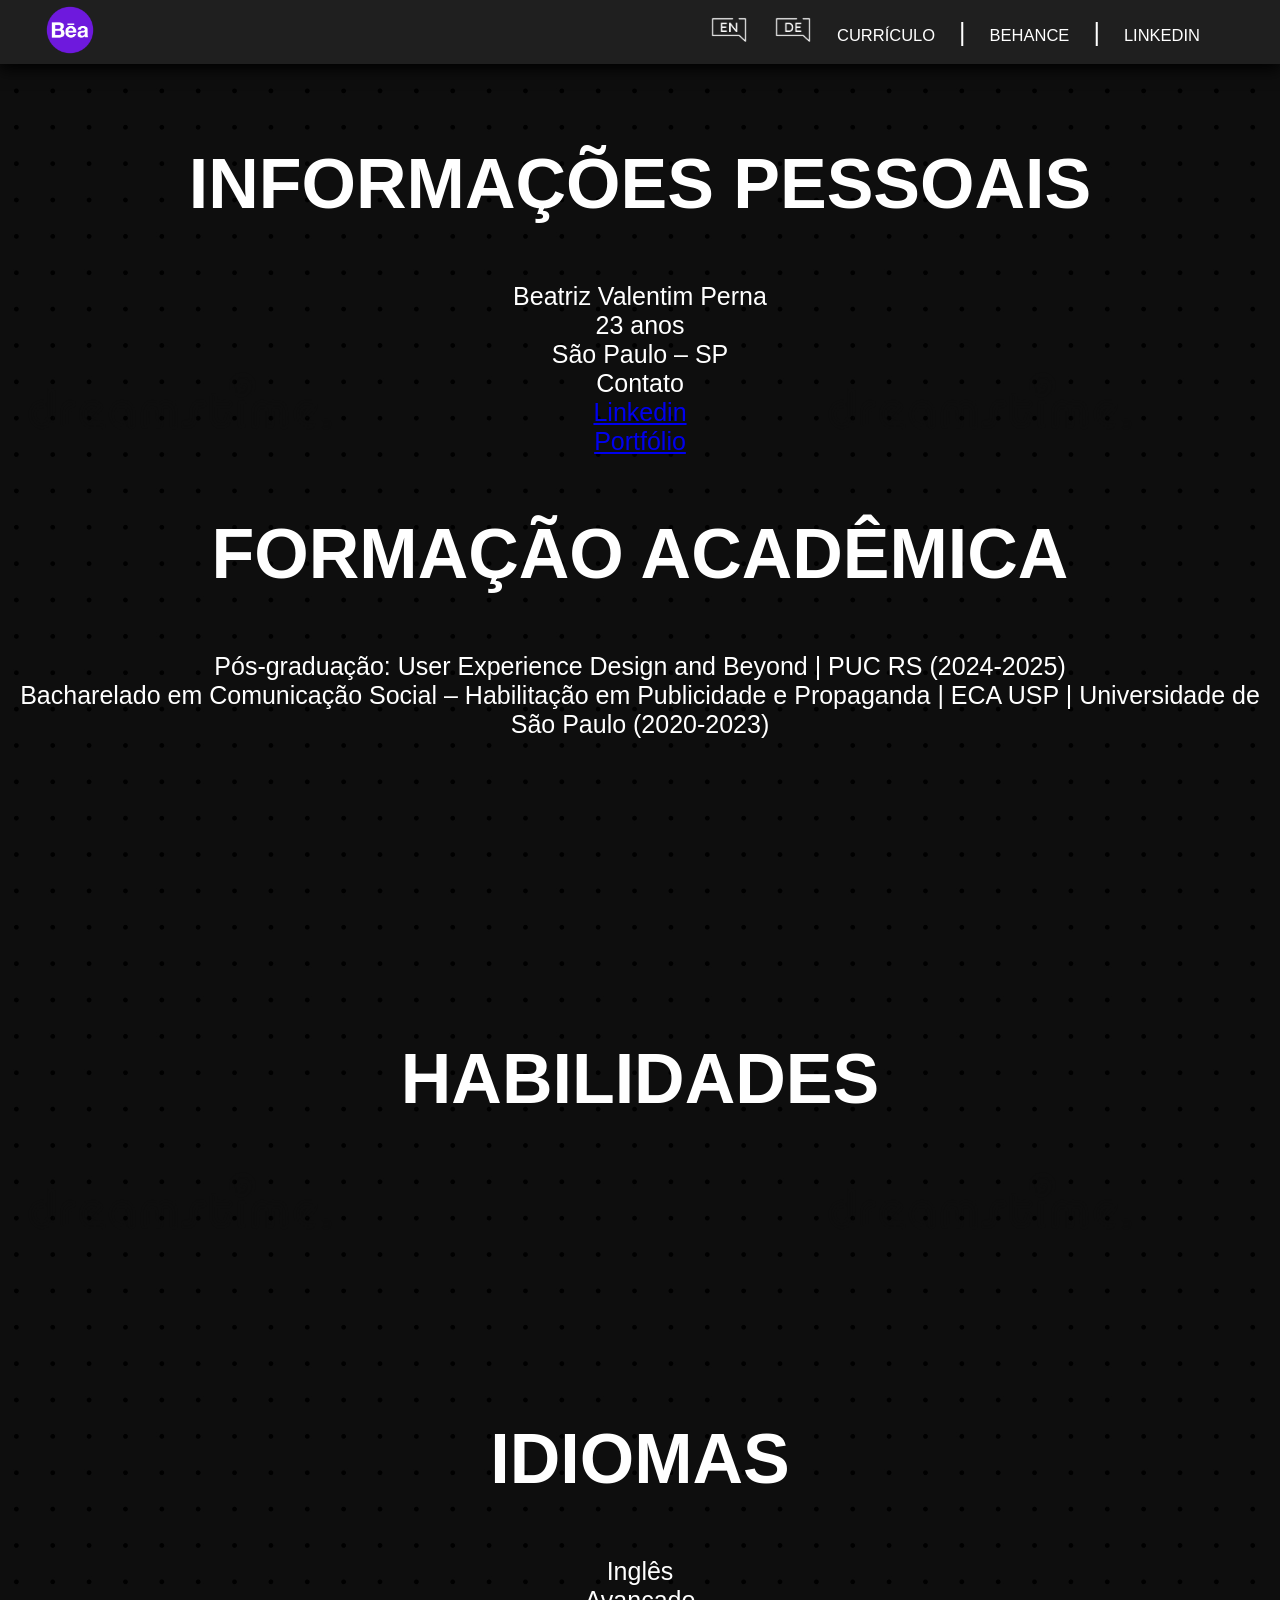
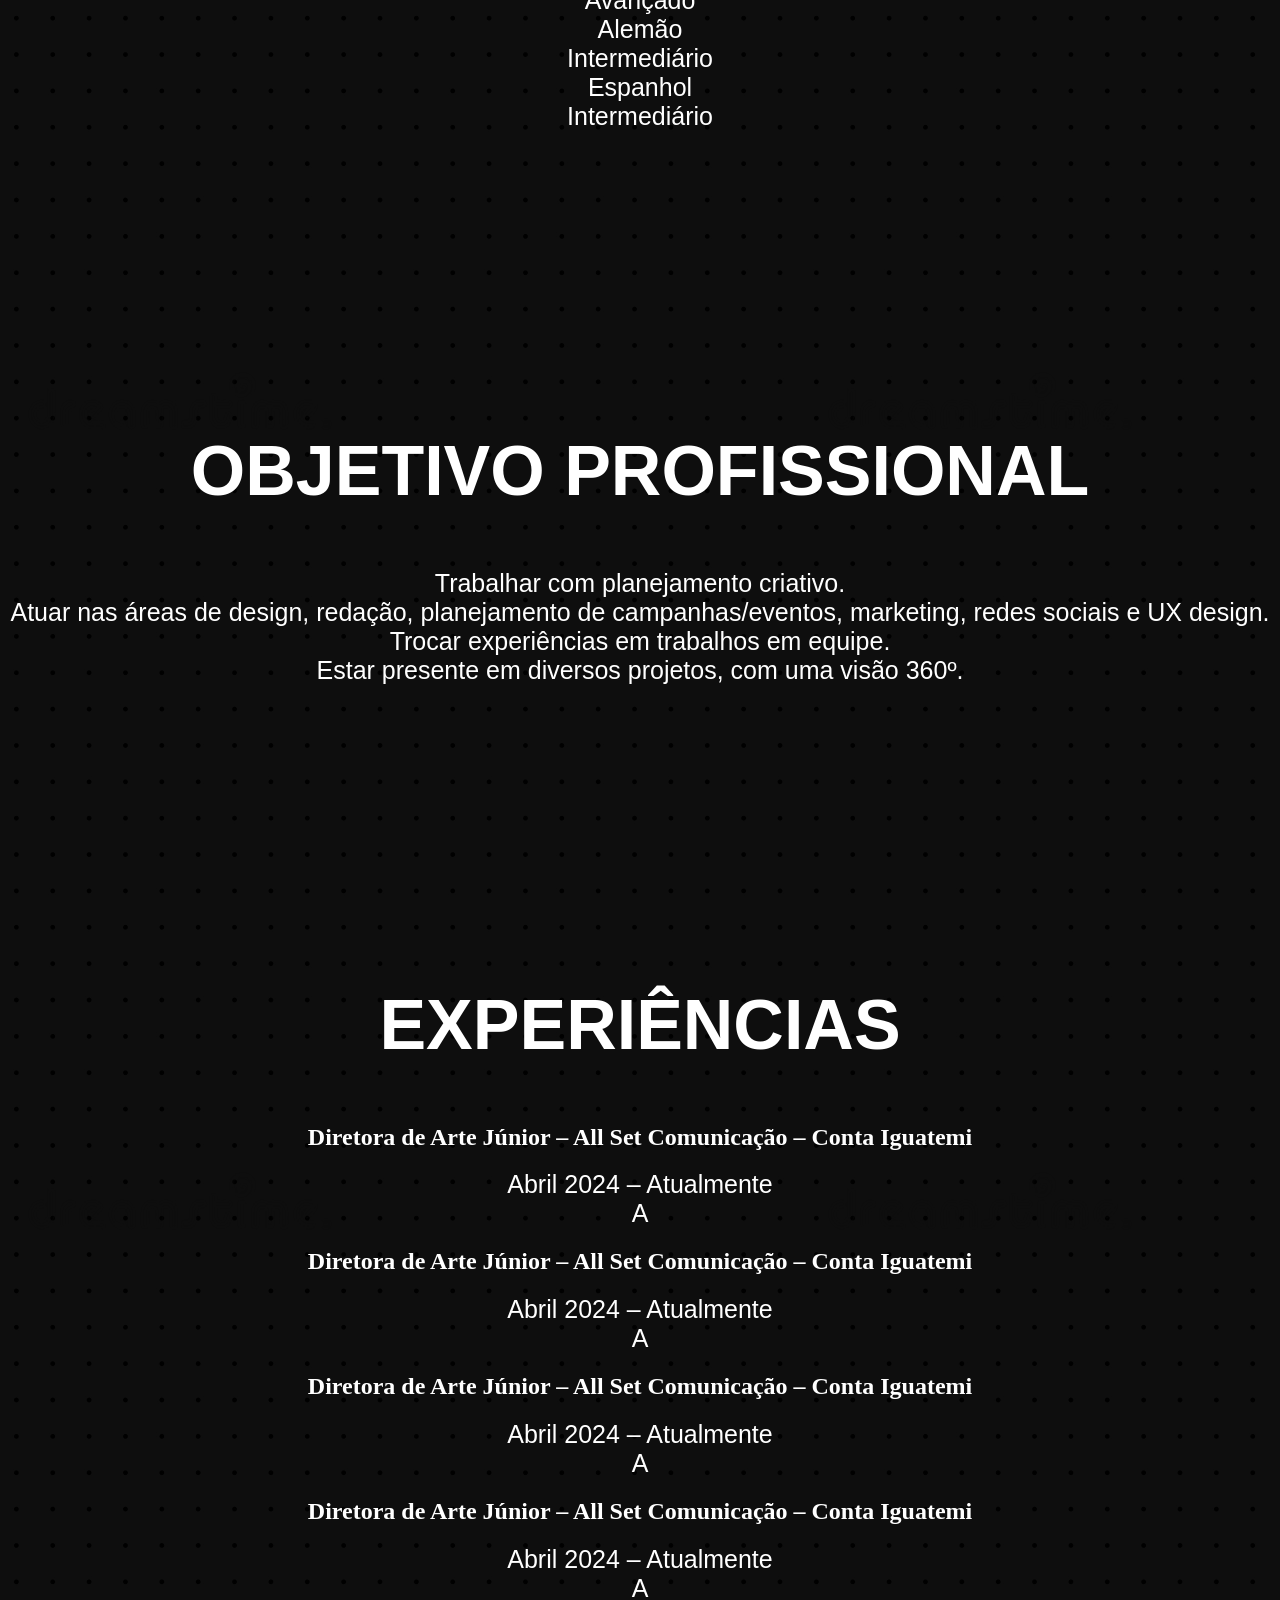
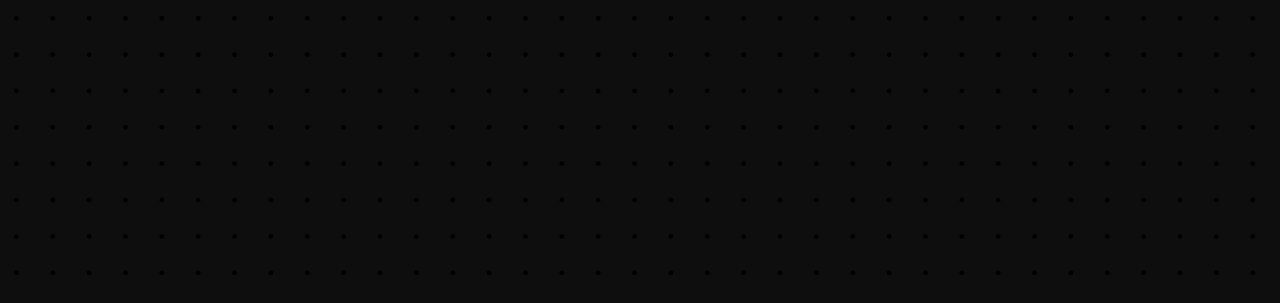
<file: curriculo.html>
<!DOCTYPE html>
<html lang="pt-br">
<head>
    <meta charset="UTF-8">
    <meta name="viewport" content="width=device-width, initial-scale=1.0">
    <title>Currículo</title>
    <link rel="stylesheet" href="siteportfoliobvp.css">
</head>
<body>
    <nav>
        <ul>
            <li>
                <a href="index.html" rel="next" target="_self"> <img src="assets/behance logo bea.png"> </a>
            </li>
            <li>
                <img src="assets/EN.png">
            </li>
            <li>
                <img src="assets/DE.png">
            </li>
            <li>
                <p><a href="curriculo.html" rel="next" target="_self">CURRÍCULO</a></p>
            </li>
            <li>
                <p>|</p>
            </li>
            <li>
                <p><a href="https://www.behance.net/beatrizperna" target="_blank" rel="external">BEHANCE</a></p>
            </li>
            <li>
                <p>|</p>
            </li>
            <li>
                <p><a href="http://linkedin.com/in/beatriz-valentim-perna-8a9b04205/" target="_blank" rel="external">LINKEDIN</a></p>
            </li>
        </ul>
    </nav>
    <main>
        <section>
            <h1>INFORMAÇÕES PESSOAIS</h1>
            <p>Beatriz Valentim Perna</p>
            <p>23 anos</p>
            <p>São Paulo – SP</p>
            <p>Contato</p>
            <p><a href="https://www.linkedin.com/in/beatriz-valentim-perna8a9b04205/">Linkedin</a> </p>
            <p><a href="https://www.behance.net/beatrizperna">Portfólio</a></p>
            <h1>FORMAÇÃO ACADÊMICA</h1>
            <p>Pós-graduação: User Experience Design and Beyond | PUC RS (2024-2025) </p>
            <p>Bacharelado em Comunicação Social – Habilitação em Publicidade e Propaganda | ECA USP | Universidade de São Paulo (2020-2023)</p>
        </section>
        <section>
            <h1>HABILIDADES</h1>
            <p></p>
        </section>
        <section>
            <h1>IDIOMAS</h1>
            <p>Inglês</p>
            <p>Avançado</p>
            <p>Alemão</p>
            <p>Intermediário</p>
            <p>Espanhol</p>
            <p>Intermediário</p>
        </section>
        <section>
            <h1>OBJETIVO PROFISSIONAL</h1>
            <p>Trabalhar com planejamento criativo. </p>
            <p>Atuar nas áreas de design, redação, planejamento de campanhas/eventos, marketing, redes sociais e UX design. </p>
            <p> Trocar experiências em trabalhos em equipe.</p>
            <p>Estar presente em diversos projetos, com uma visão 360º.</p>
        </section>
        <section>
            <h1>EXPERIÊNCIAS</h1>
            <h2>Diretora de Arte Júnior – All Set Comunicação – Conta Iguatemi </h2>
            <p>Abril 2024 – Atualmente</p>
            <p>A</p>
            <h2>Diretora de Arte Júnior – All Set Comunicação – Conta Iguatemi </h2>
            <p>Abril 2024 – Atualmente</p>
            <p>A</p>
            <h2>Diretora de Arte Júnior – All Set Comunicação – Conta Iguatemi </h2>
            <p>Abril 2024 – Atualmente</p>
            <p>A</p>
            <h2>Diretora de Arte Júnior – All Set Comunicação – Conta Iguatemi </h2>
            <p>Abril 2024 – Atualmente</p>
            <p>A</p>
        </section>
    </main>
</body>
</html>
</file>
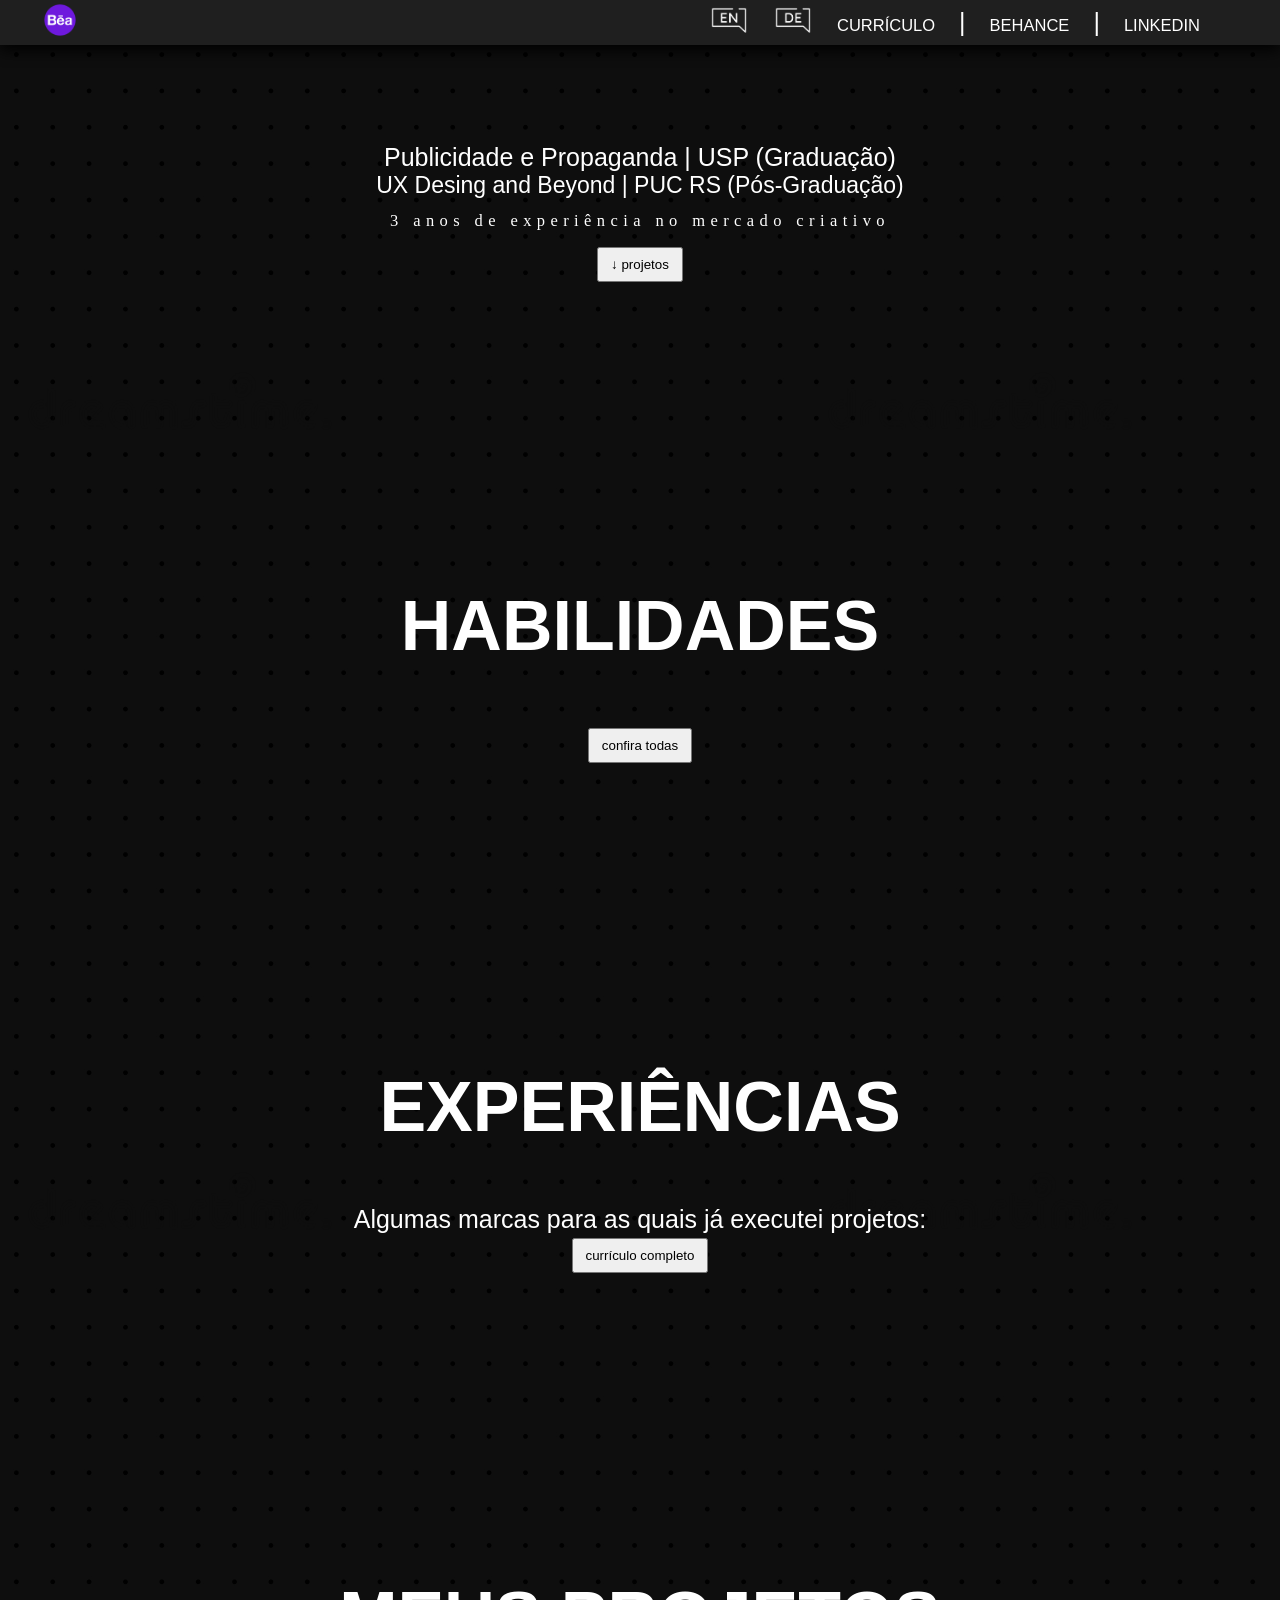
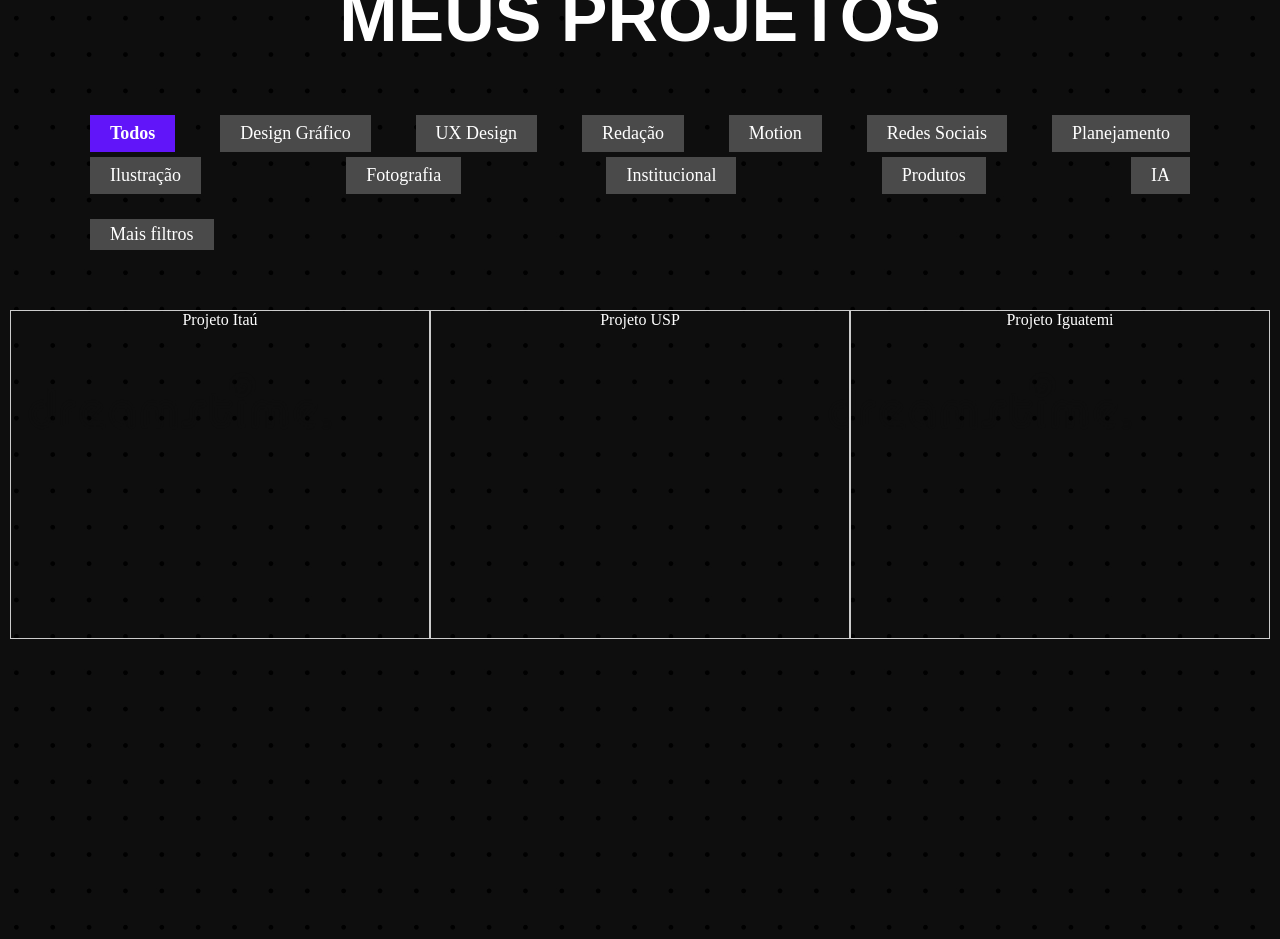
<file: portfolio.html>
<!DOCTYPE html>
<html lang="pt-br">
<head>
    <meta charset="UTF-8">
    <meta name="viewport" content="width=device-width, initial-scale=1.0">
    <title>Portfolio BVP</title>
    <link rel="stylesheet" href="siteportfoliobvp.css">
</head>
<body>
    <nav>
        <ul>
            <li>
                <img src="assets/behance logo bea.png">
            </li>
            <li>
                <img src="assets/EN.png">
            </li>
            <li>
                <img src="assets/DE.png">
            </li>
            <li>
                <p><a href="curriculo.html" rel="next" target="_self">CURRÍCULO</a></p>
            </li>
            <li>
                <p>|</p>
            </li>
            <li>
                <p><a href="https://www.behance.net/beatrizperna" target="_blank" rel="external">BEHANCE</a></p>
            </li>
            <li>
                <p>|</p>
            </li>
            <li>
                <p><a href="http://linkedin.com/in/beatriz-valentim-perna-8a9b04205/" target="_blank" rel="external">LINKEDIN</a></p>
            </li>
        </ul>
    </nav>
    <main>
        <section>
            <img>
            <p>Publicidade e Propaganda | USP (Graduação)</p>
            <p id="posgrad">UX Desing and Beyond | PUC RS (Pós-Graduação)</p>
            <p class="textopequeno">3 anos de experiência no mercado criativo</p>
            <button class="mainbutton">↓ projetos</button>
        </section>
        <section>
            <H1>HABILIDADES</H1>
            <div></div>
            <button class="mainbutton">confira todas</button>
        </section>
        <section>
            <H1>EXPERIÊNCIAS</H1>
            <p>Algumas marcas para as quais já executei projetos:</p>
            <div></div>
            <button class="mainbutton">currículo completo</button>
        </section>
        <section>
            <h1>MEUS PROJETOS</h1>
            <div class="filtros-principais">
    <button class="filtro-principal ativo normalbutton" data-categoria="todos">Todos</button>
    <button class="filtro-principal normalbutton" data-categoria="design-grafico">Design Gráfico</button>
    <button class="filtro-principal normalbutton" data-categoria="ux-design">UX Design</button>
    <button class="filtro-principal normalbutton" data-categoria="redacao">Redação</button>
    <button class="filtro-principal normalbutton" data-categoria="motion">Motion</button>
    <button class="filtro-principal normalbutton" data-categoria="redes-sociais">Redes Sociais</button>
    <button class="filtro-principal normalbutton" data-categoria="planejamento">Planejamento</button>
    <button class="filtro-principal normalbutton" data-categoria="ilustracao">Ilustração</button>
    <button class="filtro-principal normalbutton" data-categoria="fotografia">Fotografia</button>
    <button class="filtro-principal normalbutton" data-categoria="institucional">Institucional</button>
    <button class="filtro-principal normalbutton" data-categoria="produtos">Produtos</button>
    <button class="filtro-principal normalbutton" data-categoria="ia">IA</button>
            </div>
<div class="abrir-filtros-div">
    <button id="abrir-filtros">Mais filtros</button>
</div>


<div id="filtros-extras" class="oculto">

    <h4>Área</h4>
    <button class="filtro-extra" data-grupo="area" data-valor="academica">Acadêmica</button>
    <button class="filtro-extra" data-grupo="area" data-valor="financeira">Financeira</button>
    <button class="filtro-extra" data-grupo="area" data-valor="institucional">Institucional</button>
    <button class="filtro-extra" data-grupo="area" data-valor="luxo">Luxo</button>
    <button class="filtro-extra" data-grupo="area" data-valor="saude">Saúde</button>
    <button class="filtro-extra" data-grupo="area" data-valor="varejo">Varejo</button>
    <button class="filtro-extra" data-grupo="area" data-valor="outras">Outras</button>

    <h4>Marca</h4>
    <button class="filtro-extra" data-grupo="marca" data-valor="all-set">All Set</button>
    <button class="filtro-extra" data-grupo="marca" data-valor="faber-castell">Faber Castell</button>
    <button class="filtro-extra" data-grupo="marca" data-valor="karcher">Kärcher</button>
    <button class="filtro-extra" data-grupo="marca" data-valor="iguatemi">Iguatemi</button>
    <button class="filtro-extra" data-grupo="marca" data-valor="itau">Itaú</button>
    <button class="filtro-extra" data-grupo="marca" data-valor="liquigas">Liquigás</button>
    <button class="filtro-extra" data-grupo="marca" data-valor="nestle-mcmn">Nestlé MCMN</button>
    <button class="filtro-extra" data-grupo="marca" data-valor="shopping-d">Shopping D</button>
    <button class="filtro-extra" data-grupo="marca" data-valor="masp">MASP</button>
    <button class="filtro-extra" data-grupo="marca" data-valor="unicharm">Unicharm</button>
    <button class="filtro-extra" data-grupo="marca" data-valor="usp">USP</button>
    <button class="filtro-extra" data-grupo="marca" data-valor="outras">Outras</button>

    <h4>Ano</h4>
    <button class="filtro-extra" data-grupo="ano" data-valor="2026">2026</button>
    <button class="filtro-extra" data-grupo="ano" data-valor="2025">2025</button>
    <button class="filtro-extra" data-grupo="ano" data-valor="2024">2024</button>
    <button class="filtro-extra" data-grupo="ano" data-valor="2023">2023</button>
    <button class="filtro-extra" data-grupo="ano" data-valor="2022">2022</button>
    <button class="filtro-extra" data-grupo="ano" data-valor="2021">2021</button>

    <h4>Trabalho</h4>
    <button class="filtro-extra" data-grupo="trabalho" data-valor="clt">Contrato CLT</button>
    <button class="filtro-extra" data-grupo="trabalho" data-valor="freelancer">Freelancer</button>
    <button class="filtro-extra" data-grupo="trabalho" data-valor="nao-remunerado">Não Remunerado</button>

    <h4>Evento</h4>
    <button class="filtro-extra" data-grupo="evento" data-valor="dia-das-maes">Dia das Mães</button>
    <button class="filtro-extra" data-grupo="evento" data-valor="dia-dos-pais">Dia dos Pais</button>
    <button class="filtro-extra" data-grupo="evento" data-valor="dia-das-criancas">Dia das Crianças</button>
    <button class="filtro-extra" data-grupo="evento" data-valor="jogos-universitarios">Jogos Universitários</button>
    <button class="filtro-extra" data-grupo="evento" data-valor="natal">Natal</button>
    <button class="filtro-extra" data-grupo="evento" data-valor="promocao">Promoção</button>

</div>

<div class="grade-projetos">

    <div class="projeto"
         data-categoria="design-grafico redacao planejamento"
         data-area="varejo"
         data-marca="itau"
         data-ano="2025"
         data-trabalho="clt"
         data-evento="natal">
        Projeto Itaú
    </div>

    <div class="projeto"
         data-categoria="ux-design planejamento"
         data-area="academica"
         data-marca="usp"
         data-ano="2024"
         data-trabalho="nao-remunerado"
         data-evento="jogos-universitarios">
        Projeto USP
    </div>

    <div class="projeto"
         data-categoria="motion redes-sociais design-grafico"
         data-area="luxo"
         data-marca="iguatemi"
         data-ano="2025"
         data-trabalho="freelancer"
         data-evento="dia-das-maes">
        Projeto Iguatemi
    </div>

</div>

<p id="mensagem-vazia" class="oculto">
    Nenhum projeto encontrado. Selecione outras categorias.
</p>
        </section>
    </main>
    <script>
const botoesPrincipais = document.querySelectorAll('.filtro-principal');
const botoesExtras = document.querySelectorAll('.filtro-extra');
const projetos = document.querySelectorAll('.projeto');
const botaoAbrir = document.getElementById('abrir-filtros');
const areaExtras = document.getElementById('filtros-extras');
const mensagemVazia = document.getElementById('mensagem-vazia');

botaoAbrir.addEventListener('click', () => {
    areaExtras.classList.toggle('oculto');
});

botoesPrincipais.forEach(botao => {
    botao.addEventListener('click', () => {

        if (botao.dataset.categoria === 'todos') {
            botoesPrincipais.forEach(b => b.classList.remove('ativo'));
            botao.classList.add('ativo');
        } else {
            document.querySelector('[data-categoria="todos"]').classList.remove('ativo');

            if (botao.classList.contains('ativo')) {
                const ativos = document.querySelectorAll('.filtro-principal.ativo');

                if (ativos.length > 1) {
                    botao.classList.remove('ativo');
                }
            } else {
                botao.classList.add('ativo');
            }
        }

        atualizarProjetos();
    });
});

botoesExtras.forEach(botao => {
    botao.addEventListener('click', () => {
        botao.classList.toggle('ativo');
        atualizarProjetos();
    });
});

function pegarValores(grupo) {
    return Array.from(
        document.querySelectorAll(`.filtro-extra.ativo[data-grupo="${grupo}"]`)
    ).map(botao => botao.dataset.valor);
}

function atualizarProjetos() {

    const categoriasAtivas = Array.from(
        document.querySelectorAll('.filtro-principal.ativo')
    ).map(botao => botao.dataset.categoria);

    const areasAtivas = pegarValores('area');
    const marcasAtivas = pegarValores('marca');
    const anosAtivos = pegarValores('ano');
    const trabalhosAtivos = pegarValores('trabalho');
    const eventosAtivos = pegarValores('evento');

    let projetosVisiveis = 0;

    projetos.forEach(projeto => {

        const passouCategoria =
            categoriasAtivas.includes('todos') ||
            categoriasAtivas.some(cat => projeto.dataset.categoria.includes(cat));

        const passouArea =
            areasAtivas.length === 0 || areasAtivas.includes(projeto.dataset.area);

        const passouMarca =
            marcasAtivas.length === 0 || marcasAtivas.includes(projeto.dataset.marca);

        const passouAno =
            anosAtivos.length === 0 || anosAtivos.includes(projeto.dataset.ano);

        const passouTrabalho =
            trabalhosAtivos.length === 0 || trabalhosAtivos.includes(projeto.dataset.trabalho);

        const passouEvento =
            eventosAtivos.length === 0 || eventosAtivos.includes(projeto.dataset.evento);

        if (
            passouCategoria &&
            passouArea &&
            passouMarca &&
            passouAno &&
            passouTrabalho &&
            passouEvento
        ) {
            projeto.style.display = 'block';
            projetosVisiveis++;
        } else {
            projeto.style.display = 'none';
        }
    });

    if (projetosVisiveis === 0) {
        mensagemVazia.classList.remove('oculto');
    } else {
        mensagemVazia.classList.add('oculto');
    }
}
</script>
</body>
</html>
</file>
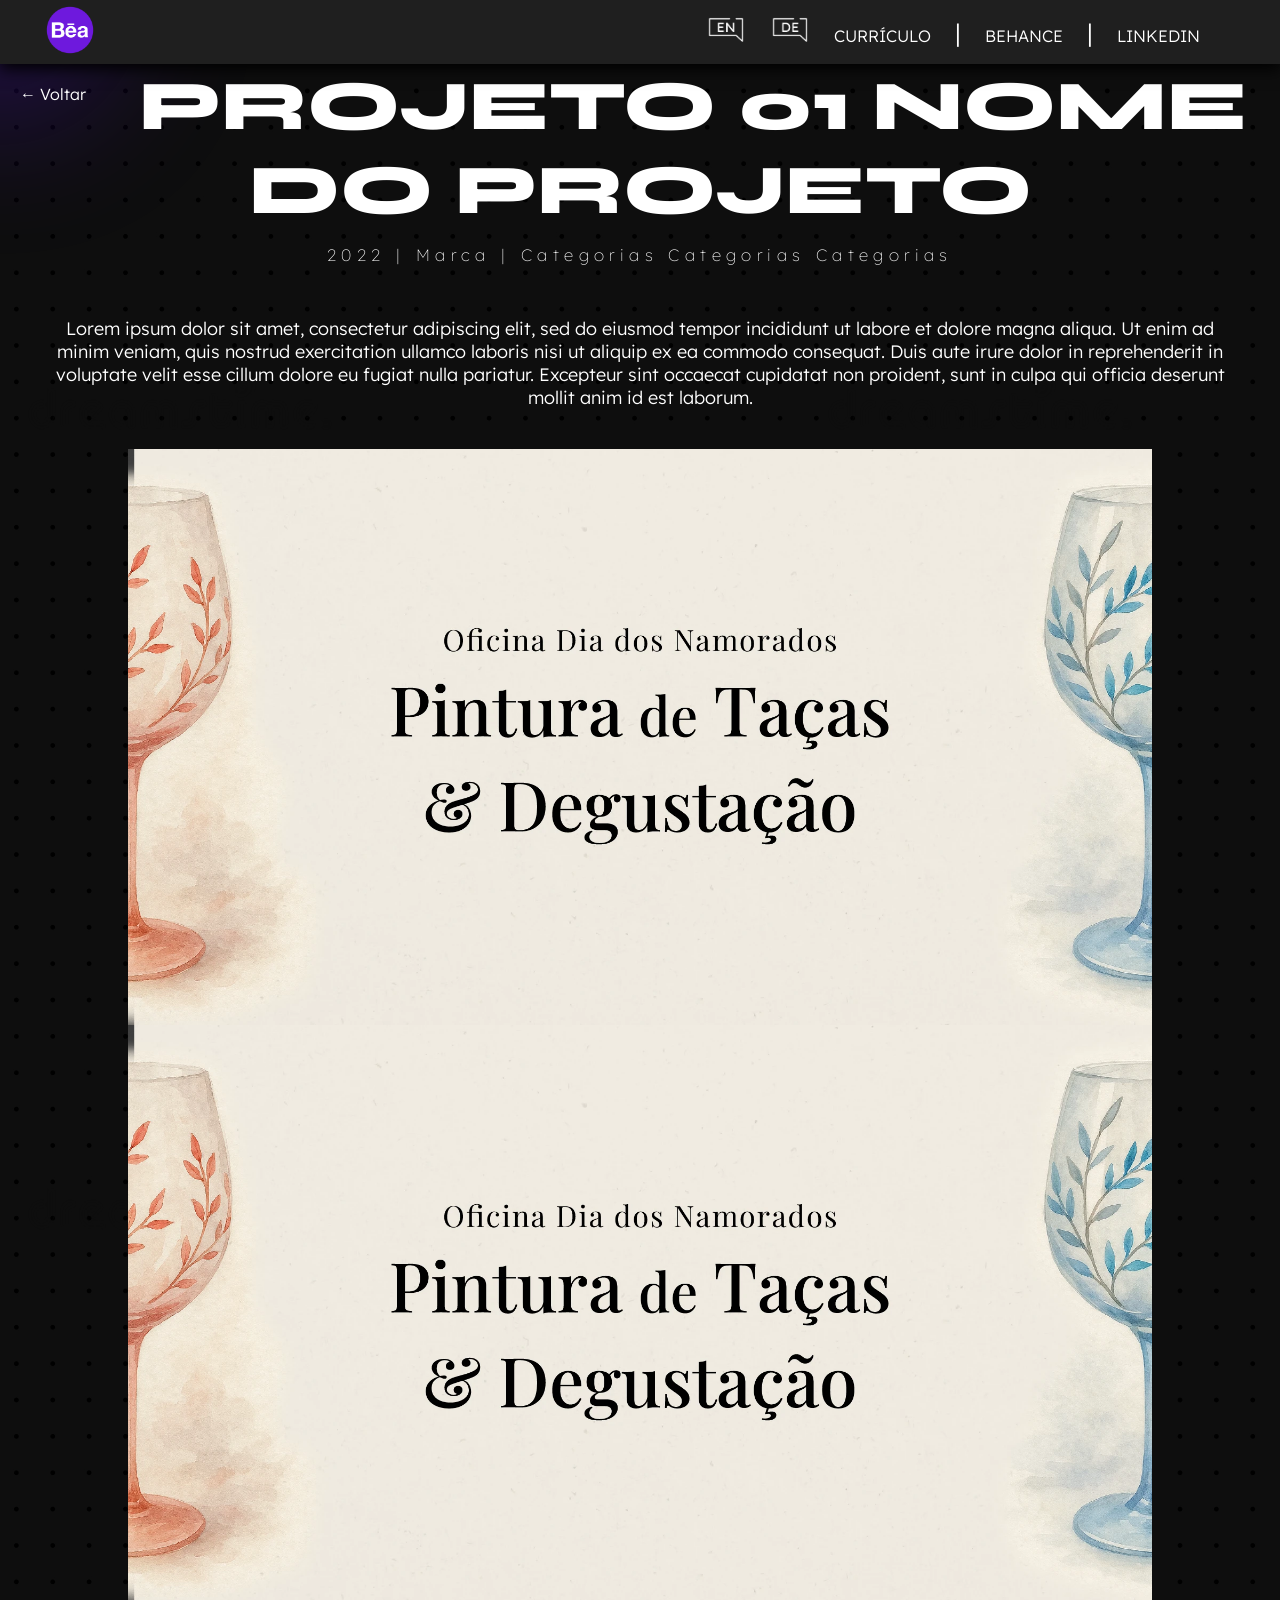
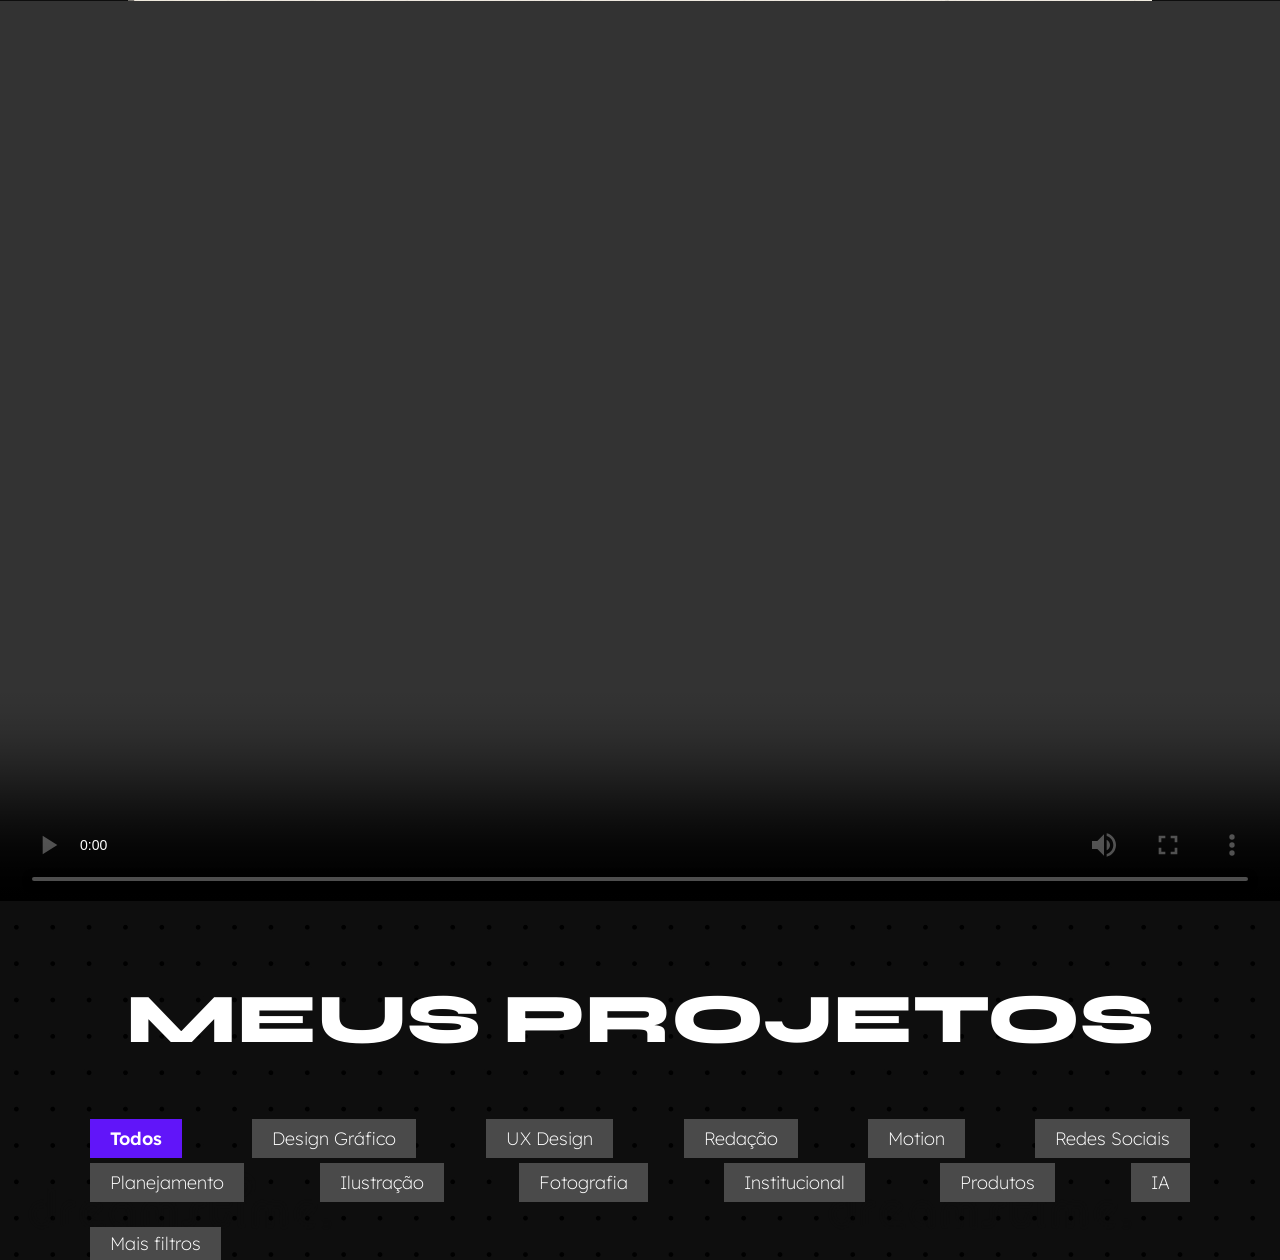
<file: projeto01.html>
<!DOCTYPE html>
<html lang="pt-br">
<head>
    <meta charset="UTF-8">
    <meta name="viewport" content="width=device-width, initial-scale=1.0">
    <title>Projeto 01</title>
    <link rel="stylesheet" href="siteportfoliobvp.css">
    <link rel="preconnect" href="https://fonts.googleapis.com">
    <link rel="preconnect" href="https://fonts.gstatic.com" crossorigin>
    <link href="https://fonts.googleapis.com/css2?family=Lexend:wght@100..900&display=swap" rel="stylesheet">
    <style>
@import url('https://fonts.googleapis.com/css2?family=Syne:wght@400..800&display=swap');
</style>
</head>
<body>
    <div class="cursor-glow"></div>
    <nav>
        <ul>
            <li>
                <a href="index.html" rel="next" target="_self"> <img src="assets/behance logo bea.png"> </a>
            </li>
            <li>
                <img src="assets/EN.png">
            </li>
            <li>
                <img src="assets/DE.png">
            </li>
            <li>
                <p><a href="curriculo.html" rel="next" target="_self">CURRÍCULO</a></p>
            </li>
            <li>
                <p>|</p>
            </li>
            <li>
                <p><a href="https://www.behance.net/beatrizperna" target="_blank" rel="external">BEHANCE</a></p>
            </li>
            <li>
                <p>|</p>
            </li>
            <li>
                <p><a href="http://linkedin.com/in/beatriz-valentim-perna-8a9b04205/" target="_blank" rel="external">LINKEDIN</a></p>
            </li>
        </ul>
    </nav>
    <a><p class="voltar">← Voltar</p></a>
    <h1 class="titulo-do-projeto">PROJETO 01 NOME DO PROJETO</h1>
    <p class="textopequeno">2022 | Marca | Categorias Categorias Categorias</p>
    <p class="descricao-do-projeto">Lorem ipsum dolor sit amet, consectetur adipiscing elit, sed do eiusmod tempor incididunt ut labore et dolore magna aliqua. Ut enim ad minim veniam, quis nostrud exercitation ullamco laboris nisi ut aliquip ex ea commodo consequat. Duis aute irure dolor in reprehenderit in voluptate velit esse cillum dolore eu fugiat nulla pariatur. Excepteur sint occaecat cupidatat non proident, sunt in culpa qui officia deserunt mollit anim id est laborum.</p>

<section class="projeto-apresentacao">
    <img src="assets/apresentacoes/Pintura de Tacas.webp">
    <img src="assets/apresentacoes/Pintura de Tacas.webp">
    <video source src="assets/apresentacoes/Pintura de Tacas video.mp4" type="video/mp4" controls>
    </video>
</section>
<br>
<section>
            <h1>MEUS PROJETOS</h1>
            <div class="container-filtros">
           <div class="filtros-principais">
    <button class="filtro-principal ativo normalbutton" data-categoria="todos">Todos</button>
    <button class="filtro-principal normalbutton" data-categoria="design-grafico">Design Gráfico</button>
    <button class="filtro-principal normalbutton" data-categoria="ux-design">UX Design</button>
    <button class="filtro-principal normalbutton" data-categoria="redacao">Redação</button>
    <button class="filtro-principal normalbutton" data-categoria="motion">Motion</button>
    <button class="filtro-principal normalbutton" data-categoria="redes-sociais">Redes Sociais</button>
    <button class="filtro-principal normalbutton" data-categoria="planejamento">Planejamento</button>
    <button class="filtro-principal normalbutton" data-categoria="ilustracao">Ilustração</button>
    <button class="filtro-principal normalbutton" data-categoria="fotografia">Fotografia</button>
    <button class="filtro-principal normalbutton" data-categoria="institucional">Institucional</button>
    <button class="filtro-principal normalbutton" data-categoria="produtos">Produtos</button>
    <button class="filtro-principal normalbutton" data-categoria="ia">IA</button>
            </div>
<div class="abrir-filtros-div">
    <button id="abrir-filtros">Mais filtros</button>
</div>     
            </div>
            


<div id="filtros-extras" class="oculto">
    
    <div class="filtro-extra-div">
    <h4>Área</h4>
    <button class="filtro-extra" data-grupo="area" data-valor="academica">Acadêmica</button>
    <p class="filtro-extra">|</p>
    <button class="filtro-extra" data-grupo="area" data-valor="financeira">Financeira</button>
    <p class="filtro-extra">|</p>
    <button class="filtro-extra" data-grupo="area" data-valor="institucional">Institucional</button>
    <p class="filtro-extra">|</p>
    <button class="filtro-extra" data-grupo="area" data-valor="luxo">Luxo</button>
    <p class="filtro-extra">|</p>
    <button class="filtro-extra" data-grupo="area" data-valor="saude">Saúde</button>
    <p class="filtro-extra">|</p>
    <button class="filtro-extra" data-grupo="area" data-valor="varejo">Varejo</button>
    <p class="filtro-extra">|</p>
    <button class="filtro-extra" data-grupo="area" data-valor="outrasareas">Outras</button>
    </div>


    
    <div class="filtro-extra-div">
        <h4>Marca</h4>
      <button class="filtro-extra" data-grupo="marca" data-valor="all-set">All Set</button>
      <p class="filtro-extra">|</p>
    <button class="filtro-extra" data-grupo="marca" data-valor="iguatemi">Iguatemi</button>
    <p class="filtro-extra">|</p>
    <button class="filtro-extra" data-grupo="marca" data-valor="itau">Itaú</button>
    <p class="filtro-extra">|</p>
    <button class="filtro-extra" data-grupo="marca" data-valor="shopping-d">Shopping D</button>
    <p class="filtro-extra">|</p>
    <button class="filtro-extra" data-grupo="marca" data-valor="masp">MASP</button>
    <p class="filtro-extra">|</p>
    <button class="filtro-extra" data-grupo="marca" data-valor="unicharm">Unicharm</button>
    <p class="filtro-extra">|</p>
    <button class="filtro-extra" data-grupo="marca" data-valor="usp">USP</button>
    <p class="filtro-extra">|</p>
    <button class="filtro-extra" data-grupo="marca" data-valor="outrasmarcas">Outras</button>   
    </div>
   
    
    <div class="ano-trabalho-div">
    <div class="filtro-extra-div" id="ano-div">
    <h4>Ano</h4>    
    <button class="filtro-extra" data-grupo="ano" data-valor="2026">2026</button>
    <p class="filtro-extra">|</p>
    <button class="filtro-extra" data-grupo="ano" data-valor="2025">2025</button>
    <p class="filtro-extra">|</p>
    <button class="filtro-extra" data-grupo="ano" data-valor="2024">2024</button>
    <p class="filtro-extra">|</p>
    <button class="filtro-extra" data-grupo="ano" data-valor="2023">2023</button>
    <p class="filtro-extra">|</p>
    <button class="filtro-extra" data-grupo="ano" data-valor="2022">2022</button>
    <p class="filtro-extra">|</p>
    <button class="filtro-extra" data-grupo="ano" data-valor="2021">2021</button>
    </div>
    

    
    <div class="filtro-extra-div">
    <h4>Trabalho</h4>
    <button class="filtro-extra" data-grupo="trabalho" data-valor="efetivo">Efetivo</button>
    <p class="filtro-extra">|</p>
    <button class="filtro-extra" data-grupo="trabalho" data-valor="freelancer">Freelancer</button>
    <p class="filtro-extra">|</p>
    <button class="filtro-extra" data-grupo="trabalho" data-valor="nao-remunerado">Não Remunerado</button>
    </div>
    </div>
    
    

    
    <div class="filtro-extra-div">
    <h4>Evento</h4>
    <button class="filtro-extra" data-grupo="evento" data-valor="dia-das-maes">Dia das Mães</button>
    <p class="filtro-extra">|</p>
    <button class="filtro-extra" data-grupo="evento" data-valor="dia-dos-pais">Dia dos Pais</button>
    <p class="filtro-extra">|</p>
    <button class="filtro-extra" data-grupo="evento" data-valor="dia-das-criancas">Dia das Crianças</button>
    <p class="filtro-extra">|</p>
    <button class="filtro-extra" data-grupo="evento" data-valor="jogos-universitarios">Jogos Universitários</button>
    <p class="filtro-extra">|</p>
    <button class="filtro-extra" data-grupo="evento" data-valor="natal">Natal</button>
    <p class="filtro-extra">|</p>
    <button class="filtro-extra" data-grupo="evento" data-valor="promocao">Promoção</button>
    </div>
    

</div>


<p id="mensagem-vazia" class="oculto">
    Nenhum projeto encontrado. Selecione outras categorias.
</p>
        </section>
    </main>
    <script>
const botoesPrincipais = document.querySelectorAll('.filtro-principal');
const botoesExtras = document.querySelectorAll('.filtro-extra');
const projetos = document.querySelectorAll('.projeto');
const botaoAbrir = document.getElementById('abrir-filtros');
const areaExtras = document.getElementById('filtros-extras');
const mensagemVazia = document.getElementById('mensagem-vazia');

botaoAbrir.addEventListener('click', () => {
    areaExtras.classList.toggle('oculto');
});

botoesPrincipais.forEach(botao => {
    botao.addEventListener('click', () => {

        if (botao.dataset.categoria === 'todos') {
            botoesPrincipais.forEach(b => b.classList.remove('ativo'));
            botao.classList.add('ativo');
        } else {
            document.querySelector('[data-categoria="todos"]').classList.remove('ativo');

            if (botao.classList.contains('ativo')) {
                const ativos = document.querySelectorAll('.filtro-principal.ativo');

                if (ativos.length > 1) {
                    botao.classList.remove('ativo');
                }
            } else {
                botao.classList.add('ativo');
            }
        }

        atualizarProjetos();
    });
});

botoesExtras.forEach(botao => {
    botao.addEventListener('click', () => {
        botao.classList.toggle('ativo');
        atualizarProjetos();
    });
});

function pegarValores(grupo) {
    return Array.from(
        document.querySelectorAll(`.filtro-extra.ativo[data-grupo="${grupo}"]`)
    ).map(botao => botao.dataset.valor);
}

function atualizarProjetos() {

    const categoriasAtivas = Array.from(
        document.querySelectorAll('.filtro-principal.ativo')
    ).map(botao => botao.dataset.categoria);

    const areasAtivas = pegarValores('area');
    const marcasAtivas = pegarValores('marca');
    const anosAtivos = pegarValores('ano');
    const trabalhosAtivos = pegarValores('trabalho');
    const eventosAtivos = pegarValores('evento');

    let projetosVisiveis = 0;

    projetos.forEach(projeto => {

        const passouCategoria =
            categoriasAtivas.includes('todos') ||
            categoriasAtivas.some(cat => projeto.dataset.categoria.includes(cat));

        const passouArea =
            areasAtivas.length === 0 || areasAtivas.includes(projeto.dataset.area);

        const passouMarca =
            marcasAtivas.length === 0 || marcasAtivas.includes(projeto.dataset.marca);

        const passouAno =
            anosAtivos.length === 0 || anosAtivos.includes(projeto.dataset.ano);

        const passouTrabalho =
            trabalhosAtivos.length === 0 || trabalhosAtivos.includes(projeto.dataset.trabalho);

        const passouEvento =
            eventosAtivos.length === 0 || eventosAtivos.includes(projeto.dataset.evento);

        if (
            passouCategoria &&
            passouArea &&
            passouMarca &&
            passouAno &&
            passouTrabalho &&
            passouEvento
        ) {
            projeto.style.display = 'block';
            projetosVisiveis++;
        } else {
            projeto.style.display = 'none';
        }
    });

    if (projetosVisiveis === 0) {
        mensagemVazia.classList.remove('oculto');
    } else {
        mensagemVazia.classList.add('oculto');
    }
}
</script>

<script>
const glow = document.querySelector('.cursor-glow');

document.addEventListener('mousemove', (e) => {
    glow.style.left = e.clientX + 'px';
    glow.style.top = e.clientY + 'px';
});
</script>
</body>
</html>
</file>
<file: siteportfoliobvp.css>
@charset"UTF-8";
@font-face {
    font-family: 'Briller';
    src:url('assets/Briller.woff2')  format('woff2');
    font-weight: 800;
    font-style: normal;
    font-display: swap;
}


:root {
    --h1size: 70px;
    --psize: 25px;
    --psize2: 18px;
    --ppequenosize: 16.5px;
    --darkgrey: #1F1F1F;
    --grey: #4A4A4A;
    --purple: #6115F9;
}



body {
    background-image: url(assets/Background2.png);
    color:white;
    text-align: center;
    margin: 0px;
}

.cursor-glow {
    position: fixed;
    width: 250px;
    height: 250px;
    border-radius: 50%;
    background: var(--purple);
    opacity: 0.25;
    filter: blur(70px);
    pointer-events: none;
    z-index: -1;
    transform: translate(-50%, -50%);
}

nav {
    background-color: var(--darkgrey);
    box-shadow: 0px 5px 15px #000000;
    padding: 0px;
    margin: 0px;
    display: flex;
    align-items: center;
    position: sticky;
    top: 0;
    z-index: 1000; 
}
nav > ul {
    display: flex;
    align-items: center;
    list-style: none;
    padding: 0;
    margin: 0;
    width: 100%;
}

nav > ul > li:first-child {
    align-content: flex-start;
    margin-right: auto;
    padding: 0px 0px 0px 40px;
}
nav > ul > li:first-child > a > img {
    width: 60px;
}
nav > ul > li > img {
    width: 40px;
}
nav > ul > li {
    padding: 5px 0px;
}
nav > ul > li:not(:first-child) {
    text-decoration: none;
    margin-left: 24px;
    align-content: flex-end;
}
nav > ul > li:last-child {
    padding: 0px 80px 0px 0px;
}
nav > ul > li > p{
    margin: 0px;
}
nav > ul > li > p > a {
    font-size: var(--ppequenosize);
    text-decoration: none;
    color: white;
    transition: 0.4s;
}
nav > ul > li > p > a:hover {
    color: var(--purple);
}
main > section {
    margin: 300px 10px;
}

main > section:first-child {
    margin: 80px 0px 0px 0px;
}

h1 {
    font-family: 'Syne', sans-serif !important;
    font-weight: 800;
    font-size: var(--h1size);
}
p {
    font-family: 'Lexend', sans-serif;
    font-weight: 300;
    font-size: 25px;
    margin: 0px;
}

#nome {
    letter-spacing: 10.5px;
    padding-bottom: 5px;
    font-weight: 100;
    font-family: 'Syne', sans-serif;
    margin: 0px;
    white-space: nowrap;
}

#posgrad {
    font-size: 23px !important;
}

.textopequeno {
    font-family: 'Lexend';
    font-weight: 150;
    font-size: var(--ppequenosize);
    letter-spacing: 5.4px;
    margin: auto;
    padding: 12px;
}

#fotobea {
    height: 300px;
    margin: auto auto 15px auto;
    border-radius: 150px;
    transition: 1s;
}

#fotobea:hover {
    transform: scale(1.01, 1.01);
    filter: drop-shadow(0px 0px 20px #6115f996);
}

/*
.mainbutton {
    font-family: Briller, sans-serif;
    font-weight: thin;
    color:white;
    padding: 20px 80px;
    border-radius: 50px;
    font-size: 20px;
    background-color: rgba(255, 255, 255, 0.063);
    margin: 10px;
    backdrop-filter: blur(2px);
    -webkit-backdrop-filter: blur(2px);
}
*/


.buttoncontainer {
    margin-inline: 1.5rem;
    display: grid;
    place-items: center;
    margin: 20px;
}

.thebutton {
    border-radius: 50px;
    padding: 0px;
    overflow: hidden;
    position: relative;
    background-color: transparent;
    backdrop-filter: blur(2px);
    -webkit-backdrop-filter: blur(2px);
}


.button_content {
    position: relative;
    overflow: hidden;
    padding: 20px 80px;
}

.button_content > p {
    font-family: Syne, sans-serif;
    color: white;
    font-size: 20px;
    transition: 1s;
    font-weight: 200;
    transform: scale(1.3,0.9);
    text-transform: uppercase;
}



.button_content div {
    width: 100px;
    height: 100px;
    border-radius: 50%;
    position: absolute;
    inset: 0;
    margin: auto;
    filter: blur(28px);
}

.button_shape1 {
    background-color: rgb(225, 9, 124);
    transform: translate(-130px, -16px);
    animation: shape1 6s 1s ease-out infinite;
    opacity: 0;
    transition: opacity .2s;
    scale: 120%;
}

.button_shape2 {
    background-color: var(--purple);
    transform: translate(-24px, 16px);
    animation: shape2 6s ease-in infinite;
    opacity: 0;
    transition: opacity .2s;
}

.button_shape3 {
    background-color: rgb(225, 9, 124);
    transform: translate(20px, -16px);
    animation: shape3 6s ease-out infinite;
    opacity: 0;
    transition: opacity .2s;
}

.button_shape4 {
    background-color: var(--purple);
    transform: translate(140px, 16px);
    animation: shape4 6s 1s ease-in infinite;
    opacity: 0;
    transition: opacity .2s;
    scale: 120%;
}

.button_text {
    position: relative;
    z-index: 10;
    opacity: 0.8;
    text-shadow: 0 0 0 transparent;
    transition: text-shadow 0.3s ease;
    transition: opacity 0.3s ease;
}

.thebutton:hover .button_text {
    text-shadow: 0.3px 0 0 currentColor,
                -0.3px 0 0 currentColor;
    opacity: 1;
    transform: scale(1.36,0.96);
}

.button_shadow {
    width: 220px;
    height: 1rem;
    background: linear-gradient(80deg, #2d0b71 10%, var(--purple) 90%);
    border-radius: 4rem;
    position: absolute;
    left: 0;
    right: 0;
    margin: 0 auto;
    top: 660px;
    z-index: -1;
    filter: blur(12px);
    opacity: 0;
    transition: opacity .5s;

}

.thebutton:hover + .button_shadow {
    opacity: 0.4;
}

.thebutton:hover .button_shape1 {
    opacity: 70%;
}

.thebutton:hover .button_shape2 {
    opacity: 70%;
}

.thebutton:hover .button_shape3 {
    opacity: 70%;
}

.thebutton:hover .button_shape4 {
    opacity: 70%;
}

/*
.thebutton:hover > .button_content > p {
    font-weight: 600;
    transition: font-weight 0.3s ease-in-out;
}
    */



@keyframes shape1 {
    33%{
        transform: translate(-110px);
    }
}

@keyframes shape2 {
    33%{
        transform: translate(-46px, 28px);
    }
}

@keyframes shape3 {
    33%{
        transform: translate(20px, 4px);
    }
}

@keyframes shape4 {
    33%{
        transform: translate(80px, 0);
    }
}


/*=https://www.youtube.com/watch?v=FxOtOJmoPKA=*/

#posgrad {
    font-size: 23px;
}

.carrosselcontorno {
    border-width: 0.5px;
    border-color: rgba(255, 255, 255, 0.445);
    border-style: solid;
    padding: 20px 40px;
    border-radius: 40px;
    width: 70vw;
    max-width: 1400px;
    margin: 0 auto;
     transform: translateY(-76px);
    backdrop-filter: blur(2px);
    -webkit-backdrop-filter: blur(2px);
}

.carrossel {
    display: flex;
    overflow-x: auto;
    width: 70vw;
    margin: auto;
    border-radius: 35px;
    mask-image: linear-gradient(
        to right,
        transparent,
        black 8%,
        black 92%,
        transparent
    )
}

.carrossel::-webkit-scrollbar {
    display:none;
}

.group {
    display: flex;
    animation: spin 30s infinite linear;
    gap: 1em;
    padding-right: 1em;
}

.cards {
    flex: 0 0 5em;
}

.habcards {
    width: 30px;
}

.buttoncontainer:nth-of-type(2) .thebutton {
    transform: translate(0px,-5px);
}

/*
.figcaptioncards {
    font-family: 'Lexend';
    font-weight: 150;
    font-size: var(--ppequenosize);
}
*/
@keyframes spin {
    from {translate: 0;}
    to {translate: -100%;}
}

.experiencias-div {
    display: flex;
    flex-wrap: wrap;
    justify-content: space-evenly;
    gap: 0px 100px;
    width: min(100%, 1000px);
    align-items: center;
    margin: 20px auto;
}

.experiencias-logos-horiz {
    height: 50px;
    width: auto;
    animation: appear linear;
    animation-timeline: view();
    animation-range: entry 0% cover 40%;
    margin: 10px 10px;
}

.experiencias-logos-vert {
    height: 50px;
    width: auto;
    margin: 10px 10px;
    animation: appear linear;
    animation-timeline: view();
    animation-range: entry 0% cover 40%;
}


@keyframes appear {
    from {opacity: 0;
    scale: 0.8}
    to {opacity: 1;
    scale: 1}
}

.normalbutton {
    padding: 5px 20px;
    font-size: var(--psize2);
    min-width: 100px;
    align-content: flex-start;
    color: white;
    background-color: var(--grey);
    border: none;
    font-family: Lexend;
    font-weight: 200;
    transition: 0.4s;
}

.normalbutton:hover {
    background-color: var(--purple);
    color: white;
    font-weight: 600;
}

/*

.filtros-principais {
    display: grid;
    grid-template-columns: repeat(6, minmax(0, 1fr));
    justify-content: stretch;
    align-items: center;
    width: 100%;
    max-width: 1100px;
    margin: auto;
    gap: 8px 0;
}


*/
.container-filtros {
    position: relative;
}

.filtros-principais {
    display: flex;
    justify-content: space-between;
    flex-wrap: wrap;
    row-gap: 5px;
    column-gap: 40px;
    max-width: 1140px;
    min-width: 280px;
    margin: auto;
    padding: 0px 20px;
}

.filtro-principal {
    width: fit-content;
    min-width: 0;
    max-width: 100%;
    justify-self: center;
    white-space: nowrap;
    margin: 0;
    padding: 8px 20px;
}

.filtros-principais,
.abrir-filtros-div {
    width: 100%;
    max-width: 1140px;
    padding: 0 20px;
    margin-left: auto;
    margin-right: auto;
    box-sizing: border-box;
}

.abrir-filtros-div {
    width: 100%;
    max-width: 1140px;
    margin: 25px auto 0 auto;
    padding: 0 20px;
    box-sizing: border-box;
    display: flex;
    justify-content: flex-start;

}

#abrir-filtros {
    padding: 5px 20px;
    font-size: var(--psize2);
    min-width: 100px;
    color: white;
    background-color: var(--grey);
    border: none;
    font-family: Lexend;
    font-weight: 200;
    transition: 0.4s;
    text-align: center;
    margin:0px;
}

#abrir-filtros:hover {
    background-color: var(--purple);
    color: white;
    font-weight: 600;
}



button {
    margin: 4px;
    padding: 8px 12px;
    cursor: pointer;
}

.ativo {
    font-weight: 600;
    background-color: var(--purple);
    color: white;
}

.oculto {
    display: none;
}

.filtros-principais,
#filtros-extras {
    margin-bottom: 20px;
}

#filtros-extras {
    display: flex;
    flex-direction: column;
    align-items: stretch;
    gap: 20px;
    width: 100%;
    max-width: 1140px;
    min-width: 0;
    margin: 25px auto 40px auto;
    padding: 0 20px;
    box-sizing: border-box;
}

#filtros-extras.oculto {
    display: none;
}

.filtro-extra {
    border: none;
    background: none;
    padding: 0px;
    color: white;
    font-family: Lexend;
    font-weight: 200;
    font-size: var(--ppequenosize);
    margin: 0px;
    transition: 0.4s;
    text-align: center;
    box-sizing: border-box;
    display: flex;
    justify-content: flex-start;
}
.filtro-extra:hover {
    font-weight: 400;
}
.filtro-extra.ativo {
    font-weight: 400;
}

.ano-trabalho-div {
    display: flex;
    gap: 1px;
    justify-content: flex-start;
}

.filtro-extra-div {
    display: flex;
    justify-content: flex-start;
    align-items: center;
    flex-wrap: wrap;
    gap: 15px;
}

.filtro-extra-div,
.ano-trabalho-div {
    width: 100%;
    max-width: none;
    box-sizing: border-box;
}

.grade-projetos {
    display: flex;
    flex-wrap: wrap;
    gap: 0px;
    width: 100%;
    margin-top: 60px;
}

.projeto {
    min-width: 300px;
    aspect-ratio: 101 / 79;
    border: 1px solid #ccc;
    padding: 0px;
    flex: 1 1 252px;
    box-sizing: border-box;
}

.projeto img {
    display: block;
    width: 100%;
    height: 100%;
    object-fit: cover;
}


h4 {
    font-family: Lexend;
    font-weight: 400;
    text-align: left;
    width: 100%;
    margin: 20px 0px 0px 0px;
}


.projeto > a {
    text-decoration: none;
}

.projeto > a > p {
    font-family: Lexend, sans-serif;
    font-size: clamp(var(--ppequenosize), 20px, var(--psize2));
    color: white;
    padding: 40px 10px 10px 10px;
    margin: -72px 0px 0px 0px;
    background: linear-gradient(
    0deg,
    #000000cf 1%,
    transparent 70%,
    transparent 80%);
    position: relative;
    z-index: 1;
    border-style: none;
    border-width: 0px;
    border-color: rgba(0, 255, 255, 0);
    opacity: 0;
    transition: opacity .5s;
}

.projeto > a:hover p {
    opacity: 1;
}

.projeto-apresentacao {
display: flex;
flex-wrap: wrap;
gap: 0px;
width: 100%;
}

.projeto-apresentacao > img {
    width: 80%;
    height: auto;
    margin: auto;
}

.projeto-apresentacao > video {
    margin: auto;
    height: 100vh;
    width: auto;
}
.titulo-do-projeto {
    margin: auto;
    text-align: center;
    text-transform: uppercase;
}
.descricao-do-projeto {
    margin: auto;
    padding: 40px;
    font-size: 18px;
    max-width: 1350px;
}

.texto-projeto {
    margin: 20px;
    width: 100%;
}

.voltar {
    font-size: 16px;
    margin: 20px;
    float: left;
}



/* TELAS MÉDIAS PARA GRANDE */

@media (max-width: 1100px) {

h1 {
        font-size: 48px;
    }
.carrosselcontorno {
    transform: translateY(-52px);
}

.filtros-principais {
    max-width: 700px;
    padding: 0px 20px;
}

.normalbutton {
    font-size: 16px;
}

.filtros-principais,
.abrir-filtros-div {
    width: 100%;
    padding: 0 20px;
    margin-left: auto;
    margin-right: auto;
    box-sizing: border-box;
}

.abrir-filtros-div {
    width: 100%;
    max-width: 700px;

}

#abrir-filtros {
    padding: 5px 20px;
    font-size: 16px;
    min-width: 100px;
}

#filtros-extras {
    max-width: 700px;
}

.filtro-extra {
    font-size: var(--ppequenosize);
}
#ano-div {
    width: 75%;
    margin: 0px 50px 0px 0px;
}


/* TELAS MÉDIAS */

@media (max-width: 768px) {

    /* ESPAÇAMENTO DAS SEÇÕES */

    main > section {
        margin: 120px 15px;
    }

    main > section:first-child {
        margin: 50px 15px 0;
    }

    /* TIPOGRAFIA */

    h1 {
        font-size: 40px;
    }

    p {
        font-size: 19px;
    }

    #nome {
        font-size: 19px;
        letter-spacing: 8px;
    }

    #posgrad {
        font-size: 17.5px !important;
    }

    .textopequeno {
        font-size: 17px;
        letter-spacing: 2px;
        padding: 8px;
    }

    /* NAVEGAÇÃO */

    nav > ul {
        flex-wrap: wrap;
        justify-content: flex-end;
        padding: 5px 12px;
        gap: 5px;
    }

    nav > ul > li:first-child {
        margin-right: auto;
        padding: 0;
    }

    nav > ul > li:first-child > a > img {
        width: 45px;
    }

    nav > ul > li:not(:first-child) {
        margin-left: 5px;
    }

    nav > ul > li > img {
        width: 25px;
    }

    nav > ul > li:last-child {
        padding: 0;
    }

    nav > ul > li > p > a {
        font-size: 11px;
    }

    #fotobea {
    height: 200px;
}

    /* BOTÕES */

.button_content {
    padding: 15px 60px;
}

.button_content > p {
    font-size: 17px;
}

.buttoncontainer:nth-of-type(2) .thebutton {
    transform: translate(0px,-10px);
}

    /* CARROSSEL DE HABILIDADES */

    .carrosselcontorno {
    transform: translateY(-44px);
}

    .carrossel {
        width: 100%;
    }

    .cards {
        flex: 0 0 4em;
    }

    .habcards {
        width: 28px;
    }

    /* EXPERIÊNCIAS */

    .experiencias-div {
    width: 100%;
    gap: 20px 30px;
    margin: 10px 10px;
    }

    
    .experiencias-logos-horiz {
        height: 35px;
    }

    .experiencias-logos-vert {
        height: 35px;
    }

    /* FILTROS PRINCIPAIS */


.filtros-principais {
    max-width: 620px;
    padding: 0px 20px;
}

.normalbutton {
    font-size: 15px;
    padding: 5px 18px;
}




.abrir-filtros-div {
    width: 100%;
    max-width: 620px;
}

#abrir-filtros {
    font-size: 15px;
    padding: 5px 18px;
    min-width: 100px;
}

    /* FILTROS EXTRAS */

#filtros-extras {
    max-width: 630px;
}

.filtro-extra {
    font-size: 14.5px;
}

#ano-div {
    width: 75%;
    margin: 0px 35px 0px 0px;
}

    /* GRADE DE PROJETOS */

    .grade-projetos {
        display: grid;
        grid-template-columns: repeat(
            auto-fit,
            minmax(min(100%, 220px), 1fr)
        );
        gap: 12px;
    }

    .projeto {
        min-width: 0;
        width: 100%;
    }

    .projeto img {
        width: 100%;
        height: 100%;
        object-fit: cover;
    }

    .projeto > a > p {
        font-size: 13px;
    }

}

/* TELAS MÉDIAS PARA PEQUENAS */

@media (max-width: 690px) {
.filtros-principais {
    max-width: 550px;
    padding: 0px 10px;
}

.normalbutton {
    font-size: 14px;
    padding: 4px 16px;
}

.abrir-filtros-div {
    width: 100%;
    max-width: 530px;
    padding: 0px;
}

#abrir-filtros {
    font-size: 14px;
    padding: 4px 16px;
    margin: 0px;
}

#filtros-extras {
    max-width: 400px;
}

.filtro-extra {
    font-size: 12px;
}
#ano-div {
    width: 75%;
    margin: 0px 20px 0px 0px;
}

.experiencias-div {
    width: 100%;
    gap: 20px 20px;
    margin: 10px 10px;
    }
.experiencias-logos-horiz {
        height: 28px;
    }

    .experiencias-logos-vert {
        height: 28px;
    }

}

/* TELAS MÉDIAS PARA PEQUENAS */

@media (max-width: 600px) {

    nav > ul > li:not(:first-child) {
        margin-left: 2px;
    }

    nav > ul > li > p > a {
        font-size: 9px;
    }

    nav > ul > li > img {
        width: 21px;
    }

    h1 {
        font-size: 25px;
    }

    p {
    font-size: 16px;
}

#posgrad {
    font-size: 14.6px !important;
}

#nome {
    font-size: 17px;
    letter-spacing: 6.2px
}

.textopequeno {
    font-size: 13px;
    letter-spacing: 2.2px !important;
    width: 350px;
    margin: auto;
    padding: 4px;
}

#fotobea {
    height: 150px;
}

.filtros-principais {
    max-width: 430px;
    padding: 0px 10px;
    column-gap: 30px;
}

.normalbutton {
    font-size: 12px;
    padding: 2px 6px;
    }

.abrir-filtros-div {
width: 100%;
max-width: 410px;
padding: 0px;
}

#abrir-filtros {
    font-size: 12px;
    padding: 2px 2px;
    margin: 0px;
    min-width: 75px;
}

    .buttoncontainer:nth-of-type(2) .thebutton {
    transform: translate(0px,-14px);
}

    .carrosselcontorno {
    transform: translateY(-38px) scale(0.7,0.7);
}

    .grade-projetos {
        grid-template-columns: 1fr;
    }

}

@media (hover: none) {
    .cursor-glow {
        display: none;
    }
}

/* TELAS PEQUENAS */

@media (max-width: 450px) {
.button_content {
    padding: 12px 50px;
}

.button_content > p {
    font-size: 15px;
}

.filtros-principais {
    max-width: 430px;
    padding: 0px 10px;
    column-gap: 15px;
}

.normalbutton {
    font-size: 12px;
    padding: 2px 6px;
    }

.abrir-filtros-div {
width: 100%;
max-width: 390px;
padding: 0px;
}

#abrir-filtros {
    font-size: 12px;
    padding: 2px 6px;
    margin: 0px;
    min-width: 75px;
}
}
</file>
